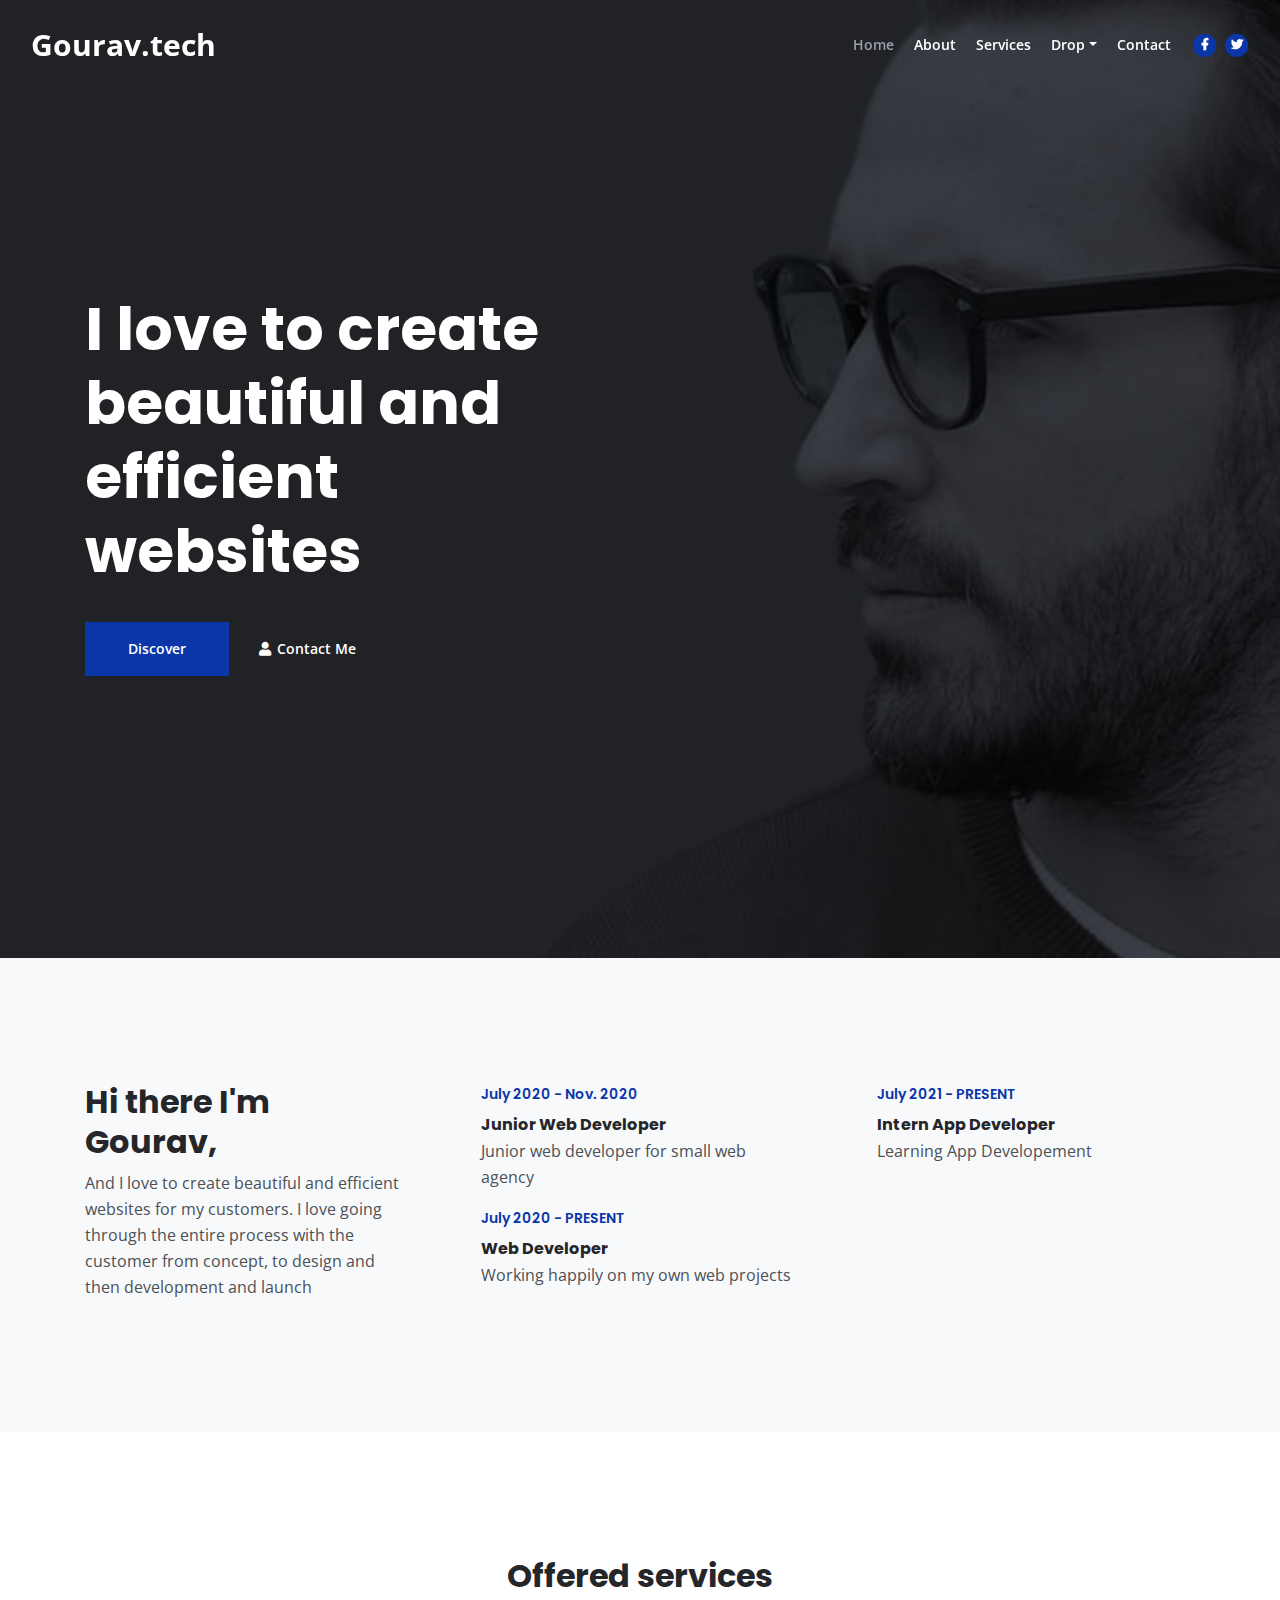
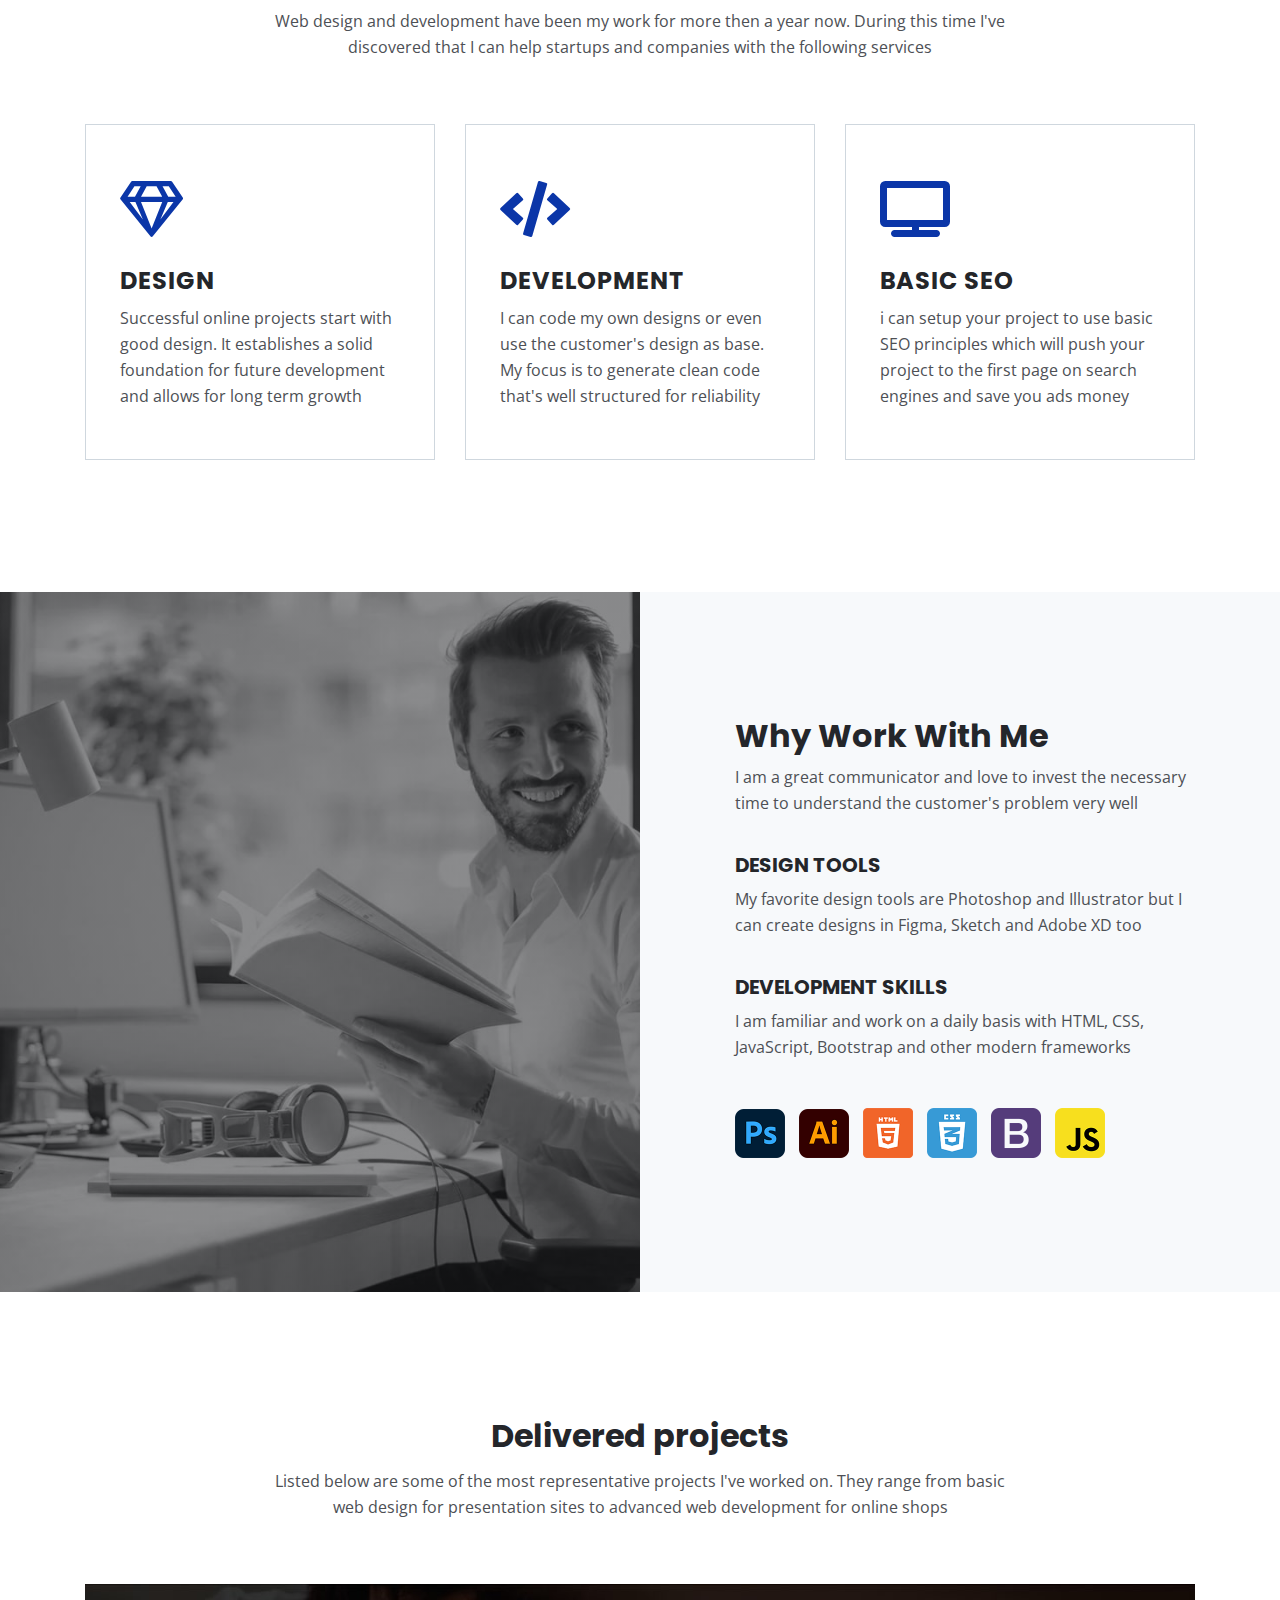
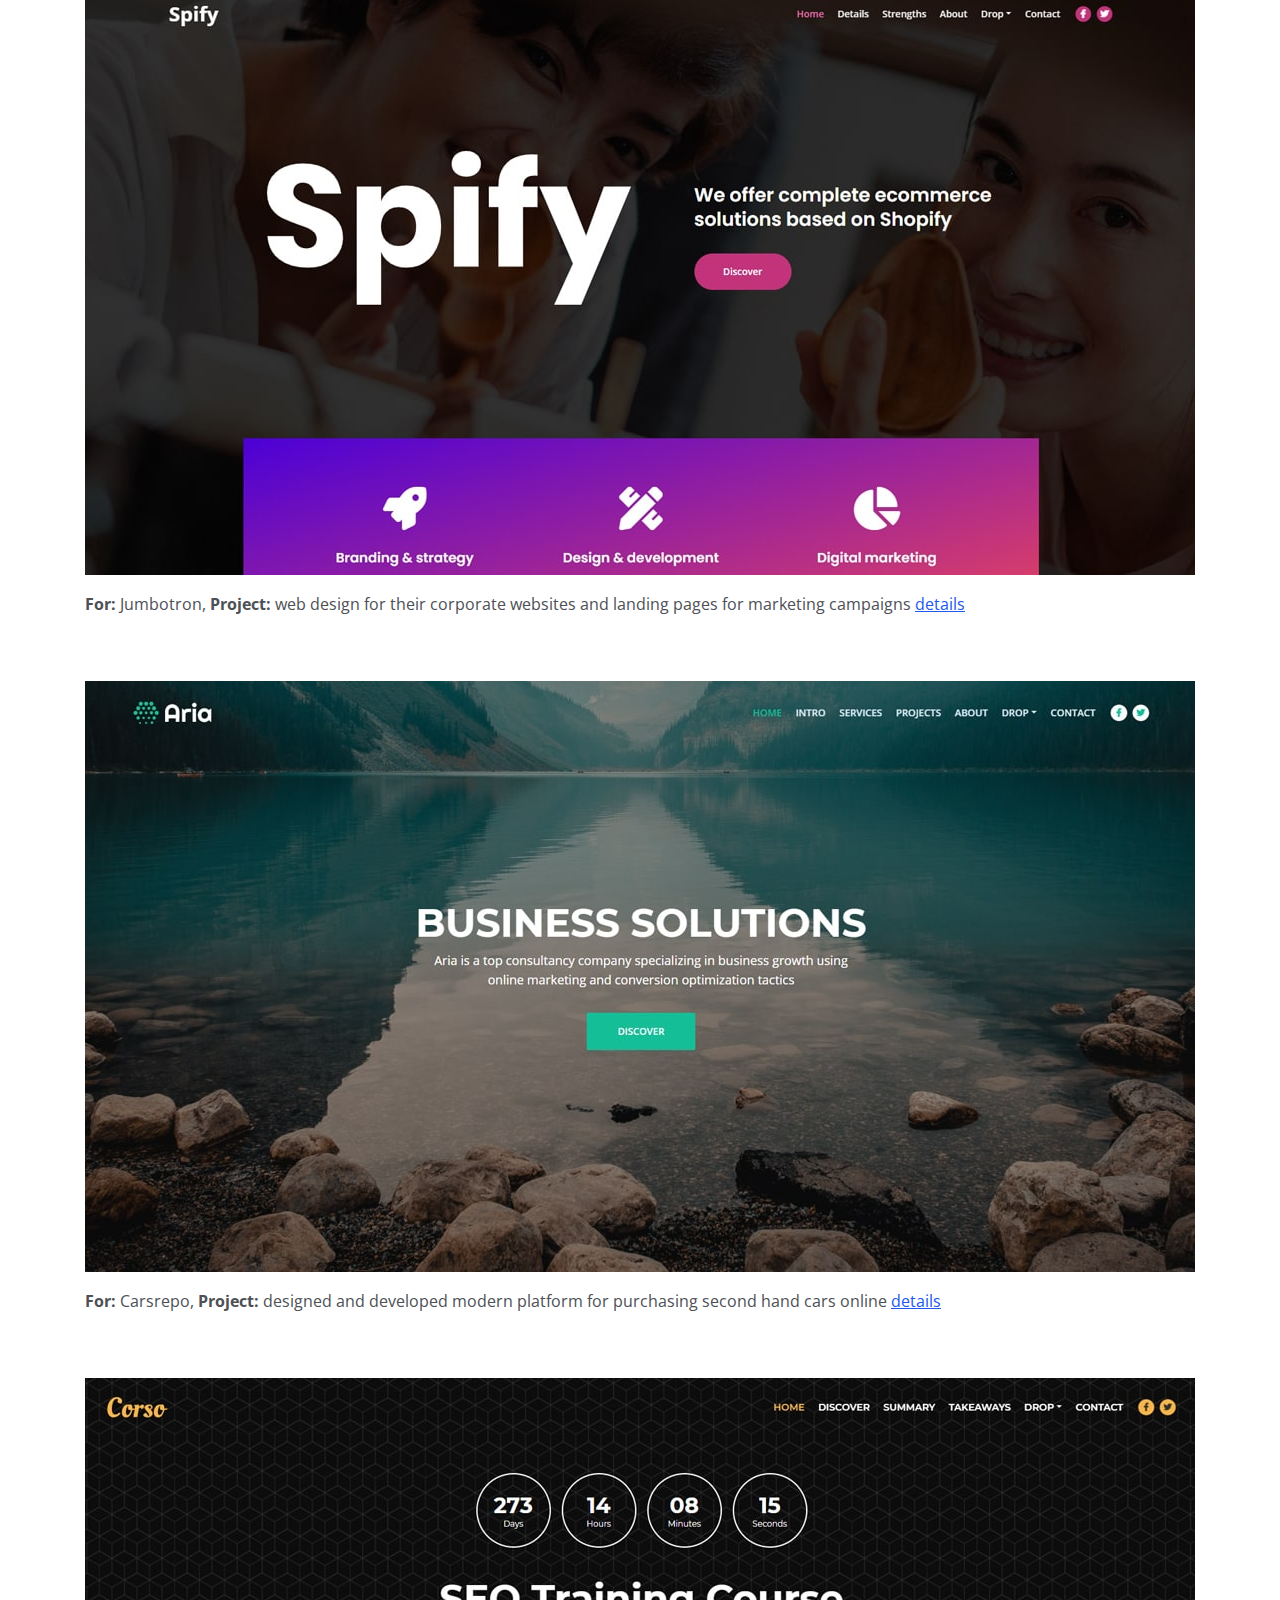
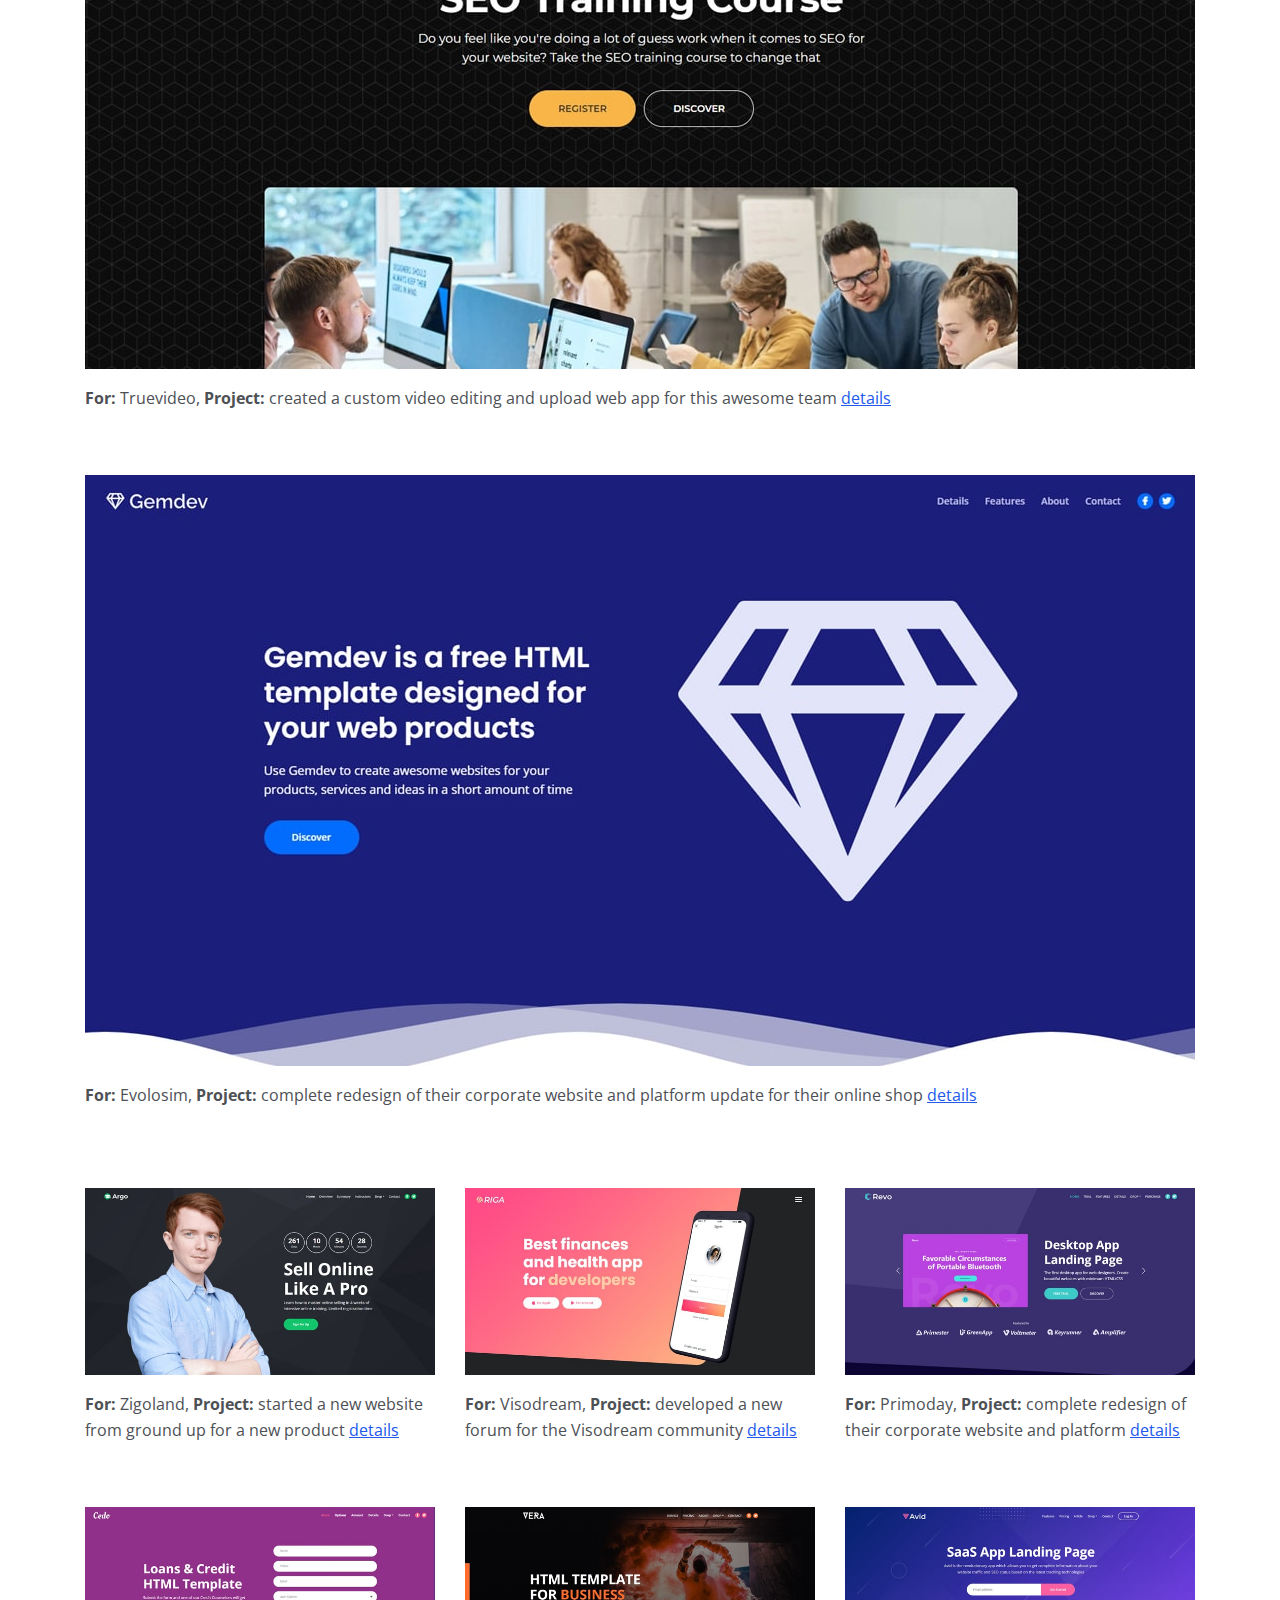
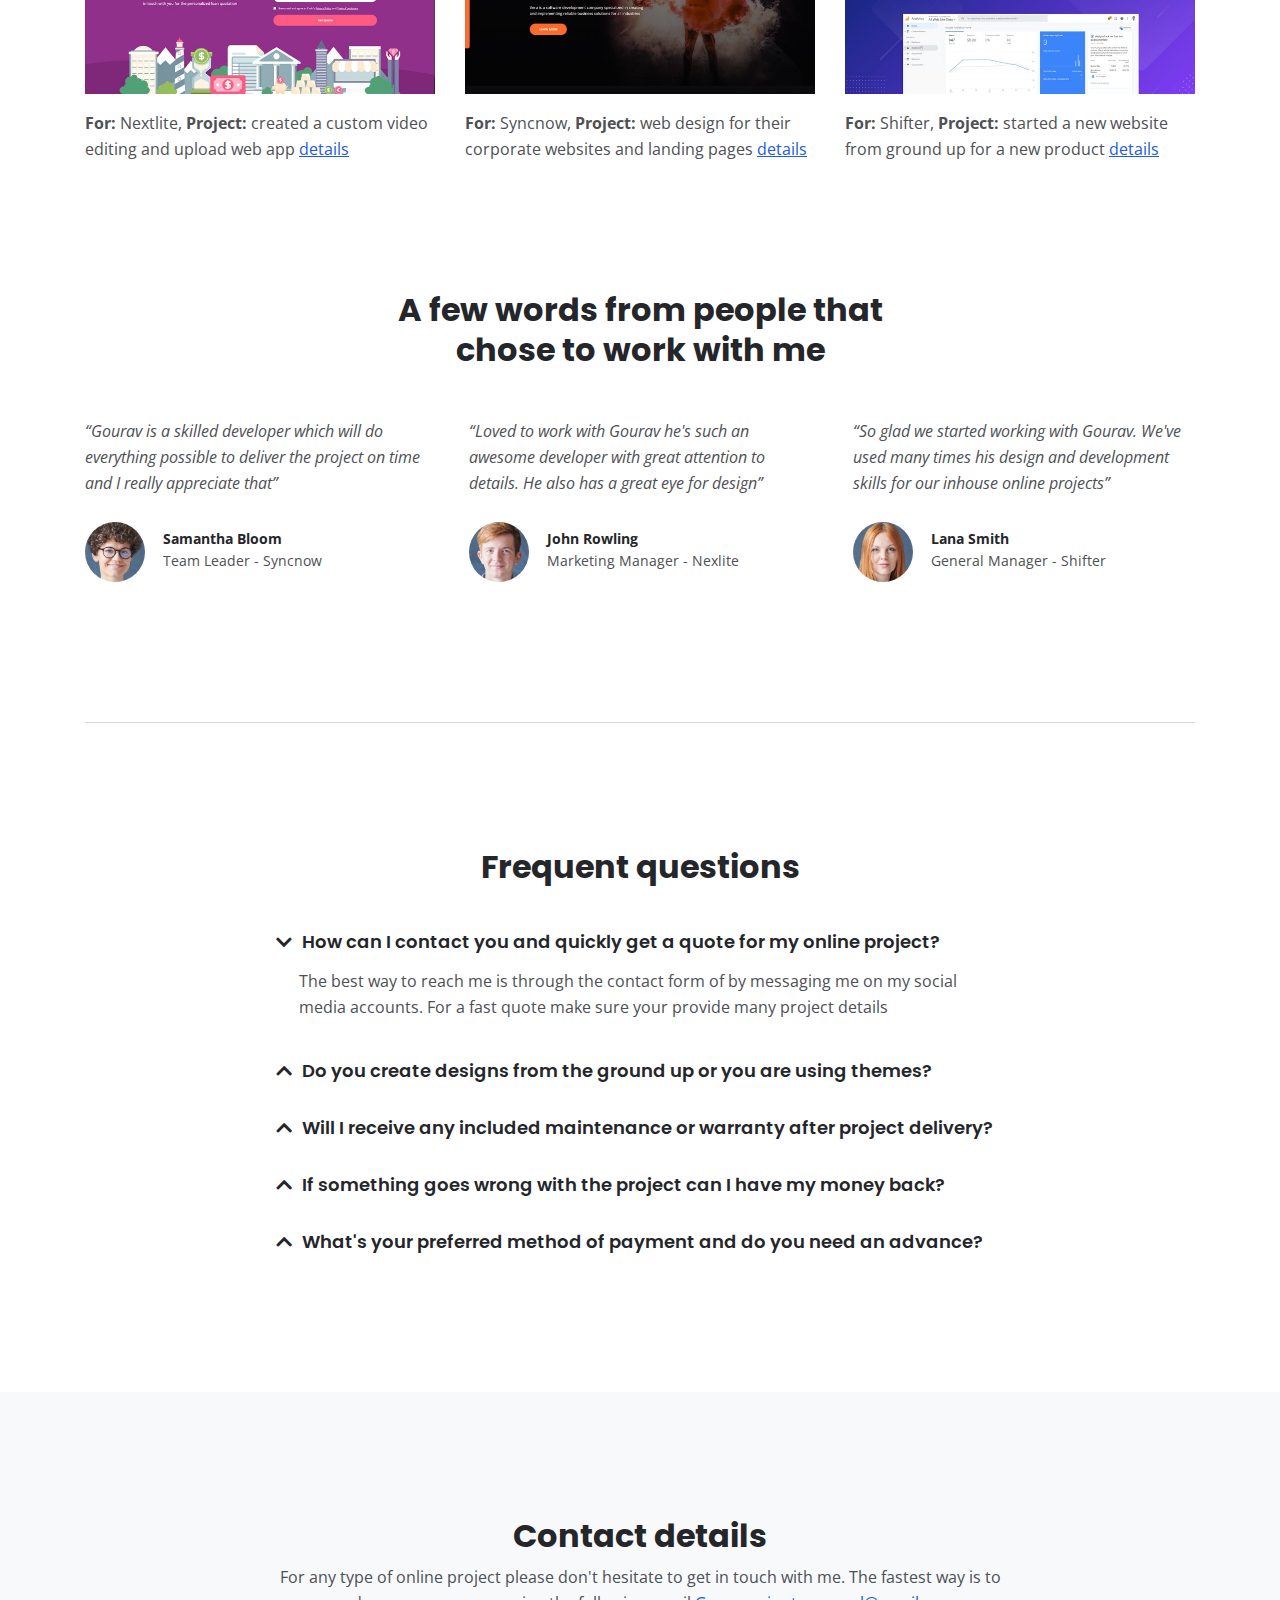
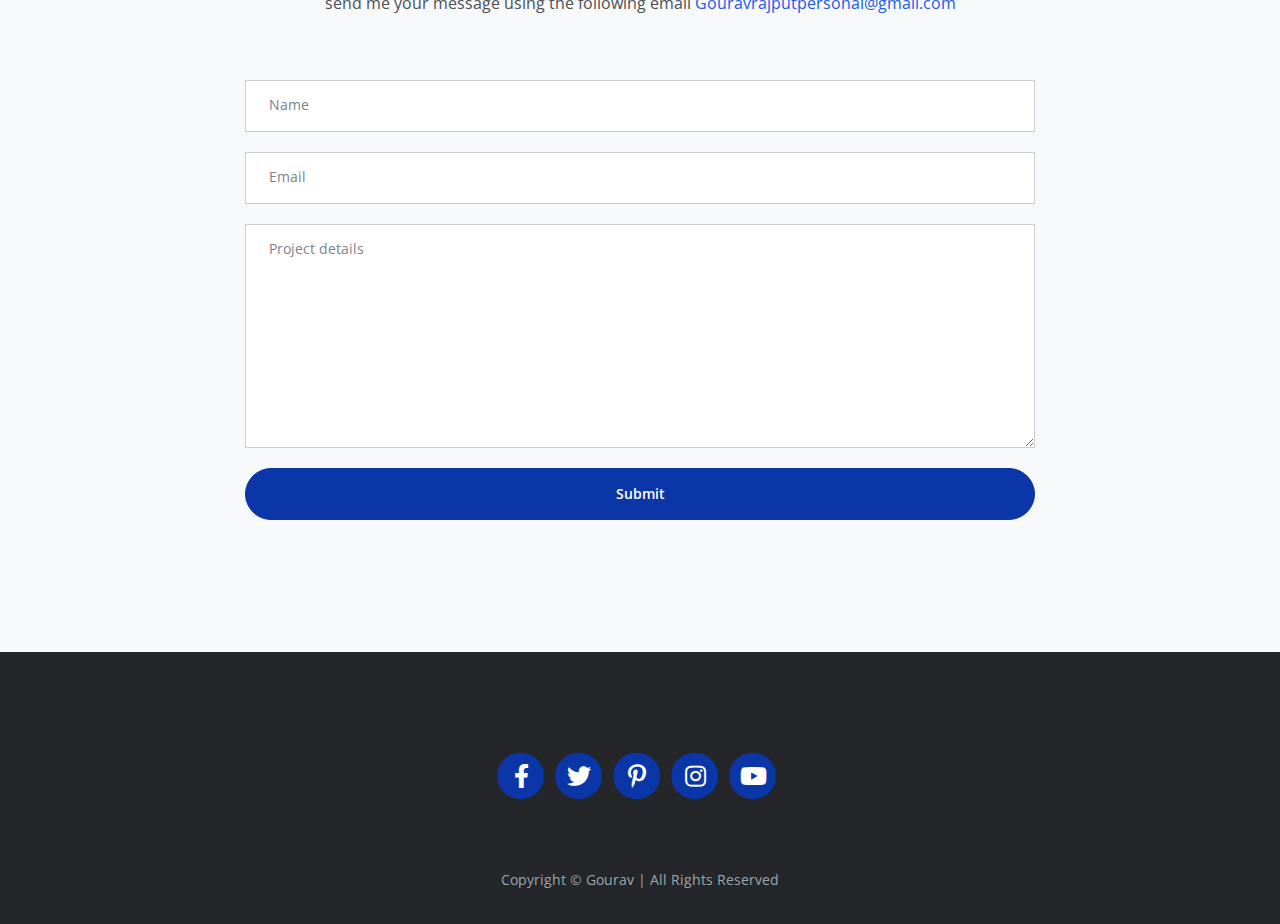
<file: index.html>
<!DOCTYPE html>
<html lang="en">
<head>
    <meta charset="utf-8">
    <meta name="viewport" content="width=device-width, initial-scale=1, shrink-to-fit=no">
	
    <meta name="google-site-verification" content="Cd3zsvPjO8DzrdYK77jwb59q06nhWGvbuqBpz6TFDuE" />
    
    <!-- SEO Meta Tags -->
    <meta name="description" content="Your description">
    <meta name="author" content="Your name">

    <!-- OG Meta Tags to improve the way the post looks when you share the page on Facebook, Twitter, LinkedIn -->
	<meta property="og:site_name" content="" /> <!-- website name -->
	<meta property="og:site" content="" /> <!-- website link -->
	<meta property="og:title" content=""/> <!-- title shown in the actual shared post -->
	<meta property="og:description" content="" /> <!-- description shown in the actual shared post -->
	<meta property="og:image" content="" /> <!-- image link, make sure it's jpg -->
	<meta property="og:url" content="" /> <!-- where do you want your post to link to -->
	<meta name="twitter:card" content="summary_large_image"> <!-- to have large image post format in Twitter -->

    <!-- Webpage Title -->
    <title>Gourav.Tech</title>
    
    <!-- Styles -->
    <link rel="preconnect" href="https://fonts.gstatic.com">
    <link href="https://fonts.googleapis.com/css2?family=Open+Sans:ital,wght@0,400;0,600;0,700;1,400&family=Poppins:wght@600&display=swap" rel="stylesheet">
    <link href="css/bootstrap.css" rel="stylesheet">
    <link href="css/fontawesome-all.css" rel="stylesheet">
	<link href="css/styles.css" rel="stylesheet">
	
	<!-- Favicon  -->
    <!-- <link rel="icon" href="images/favicon.png"> -->
</head>
<body data-spy="scroll" data-target=".fixed-top">
    
    <!-- Navigation -->
    <nav class="navbar navbar-expand-lg fixed-top navbar-dark">
        <div class="container">
            
            <!-- Image Logo -->
            <!-- <a class="navbar-brand logo-image" href="index.html"><img src="images/logo.svg" alt="alternative"></a>   -->

            <!-- Text Logo - Use this if you don't have a graphic logo -->
            <a class="navbar-brand logo-text page-scroll" href="index.html">Gourav.tech</a>

            <button class="navbar-toggler p-0 border-0" type="button" data-toggle="offcanvas">
                <span class="navbar-toggler-icon"></span>
            </button>

            <div class="navbar-collapse offcanvas-collapse" id="navbarsExampleDefault">
                <ul class="navbar-nav ml-auto">
                    <li class="nav-item">
                        <a class="nav-link page-scroll" href="#header">Home <span class="sr-only">(current)</span></a>
                    </li>
                    <li class="nav-item">
                        <a class="nav-link page-scroll" href="#about">About</a>
                    </li>
                    <li class="nav-item">
                        <a class="nav-link page-scroll" href="#services">Services</a>
                    </li>
                    <li class="nav-item dropdown">
                        <a class="nav-link dropdown-toggle" href="#" id="dropdown01" data-toggle="dropdown" aria-haspopup="true" aria-expanded="false">Drop</a>
                        <div class="dropdown-menu" aria-labelledby="dropdown01">
                            <a class="dropdown-item page-scroll" href="project.html">Project Details</a>
                            <div class="dropdown-divider"></div>
                            <a class="dropdown-item page-scroll" href="terms.html">Terms Conditions</a>
                            <div class="dropdown-divider"></div>
                            <a class="dropdown-item page-scroll" href="privacy.html">Privacy Policy</a>
                        </div>
                    </li>
                    <li class="nav-item">
                        <a class="nav-link page-scroll" href="#contact">Contact</a>
                    </li>
                </ul>
                <span class="nav-item social-icons">
                    <span class="fa-stack">
                        <a href="#your-link">
                            <i class="fas fa-circle fa-stack-2x"></i>
                            <i class="fab fa-facebook-f fa-stack-1x"></i>
                        </a>
                    </span>
                    <span class="fa-stack">
                        <a href="#your-link">
                            <i class="fas fa-circle fa-stack-2x"></i>
                            <i class="fab fa-twitter fa-stack-1x"></i>
                        </a>
                    </span>
                </span>
            </div> <!-- end of navbar-collapse -->
        </div> <!-- end of container -->
    </nav> <!-- end of navbar -->
    <!-- end of navigation -->


    <!-- Header -->
    <header id="header" class="header">
        <div class="container">
            <div class="row">
                <div class="col-lg-6">
                    <div class="text-container">
                        <h1 class="h1-large">I love to create beautiful and efficient websites</h1>
                        <a class="btn-solid-lg page-scroll" href="#about">Discover</a>
                        <a class="btn-outline-lg page-scroll" href="#contact"><i class="fas fa-user"></i>Contact Me</a>
                    </div> <!-- end of text-container -->
                </div> <!-- end of col -->
            </div> <!-- end of row -->
        </div> <!-- end of container -->
    </header> <!-- end of header -->
    <!-- end of header -->


    <!-- About-->
    <div id="about" class="basic-1 bg-gray">
        <div class="container">
            <div class="row">
                <div class="col-lg-4">
                    <div class="text-container first">
                        <h2>Hi there I'm Gourav,</h2>
                        <p>And I love to create beautiful and efficient websites for my customers. I love going through the entire process with the customer from concept, to design and then development and launch</p>
                    </div> <!-- end of text-container -->
                </div> <!-- end of col -->
                <div class="col-lg-4">
                    <div class="text-container second">
                        <div class="time">July 2020 - Nov. 2020</div>
                        <h6>Junior Web Developer</h6>
                        <p>Junior web developer for small web agency</p>
                        <div class="time">July 2020 - PRESENT</div>
                        <h6>Web Developer</h6>
                        <p>Working happily on my own web projects</p>
                    </div> <!-- end of text-container -->
                </div> <!-- end of col -->
                <div class="col-lg-4">
                    <div class="text-container third">
                        <!-- <div class="time">2017 - 2018</div>
                        <h6>Senior Web Designer</h6>
                        <p>Inhouse web designer for ecommerce firm</p> -->
                        <div class="time">July 2021 - PRESENT</div>
                        <h6>Intern App Developer</h6>
                        <p>Learning App Developement</p>
                    </div> <!-- end of text-container -->
                </div> <!-- end of col -->
            </div> <!-- end of row -->
        </div> <!-- end of container -->
    </div> <!-- end of basic-1 -->
    <!-- end of about -->


    <!-- Services -->
    <div id="services" class="basic-2">
        <div class="container">
            <div class="row">
                <div class="col-lg-12">
                    <h2 class="h2-heading">Offered services</h2>
                    <p class="p-heading">Web design and development have been my work for more then a year now. During this time I've discovered that I can help startups and companies with the following services</p>
                </div> <!-- end of col -->
            </div> <!-- end of row -->
            <div class="row">
                <div class="col-lg-4">
                    <div class="text-box">
                        <i class="far fa-gem"></i>
                        <h4>DESIGN</h4>
                        <p>Successful online projects start with good design. It establishes a solid foundation for future development and allows for long term growth</p>
                    </div> <!-- end of text-box -->
                </div> <!-- end of col -->
                <div class="col-lg-4">
                    <div class="text-box">
                        <i class="fas fa-code"></i>
                        <h4>DEVELOPMENT</h4>
                        <p>I can code my own designs or even use the customer's design as base. My focus is to generate clean code that's well structured for reliability</p>
                    </div> <!-- end of text-box -->
                </div> <!-- end of col -->
                <div class="col-lg-4">
                    <div class="text-box">
                        <i class="fas fa-tv"></i>
                        <h4>BASIC SEO</h4>
                        <p>i can setup your project to use basic SEO principles which will push your project to the first page on search engines and save you ads money</p>
                    </div> <!-- end of text-box -->
                </div> <!-- end of col -->
            </div> <!-- end of row -->
        </div> <!-- end of container -->
    </div> <!-- end of basic-2 -->
    <!-- end of services -->


    <!-- Details -->
	<div class="split">
		<div class="area-1">
		</div><!-- end of area-1 on same line and no space between comments to eliminate margin white space --><div class="area-2 bg-gray">
            <div class="container">    
                <div class="row">
                    <div class="col-lg-12">     
                        
                        <!-- Text Container -->
                        <div class="text-container">
                            <h2>Why Work With Me</h2>
                            <p>I am a great communicator and love to invest the necessary time to understand the customer's problem very well</p>
                            <h5>DESIGN TOOLS</h5>
                            <p>My favorite design tools are Photoshop and Illustrator but I can create designs in Figma, Sketch and Adobe XD too</p>
                            <h5>DEVELOPMENT SKILLS</h5>
                            <p>I am familiar and work on a daily basis with HTML, CSS, JavaScript, Bootstrap and other modern frameworks</p>
                            
                            <div class="icons-container">
                                <img src="images/details-icon-photoshop.png" alt="alternative">
                                <img src="images/details-icon-illustrator.png" alt="alternative">
                                <img src="images/details-icon-html.png" alt="alternative">
                                <img src="images/details-icon-css.png" alt="alternative">
                                <img src="images/details-icon-bootstrap.png" alt="alternative">
                                <img src="images/details-icon-javascript.png" alt="alternative">
                            </div> <!-- end of icons-container -->
                        </div> <!-- end of text-container -->
                        <!-- end of text container -->

                    </div> <!-- end of col -->
                </div> <!-- end of row -->
            </div> <!-- end of container -->
		</div> <!-- end of area-2 -->
    </div> <!-- end of split -->
    <!-- end of details -->


    <!-- Projects -->
    <div id="projects" class="basic-3">
        <div class="container">
            <div class="row">
                <div class="col-lg-12">
                    <h2 class="h2-heading">Delivered projects</h2>
                    <p class="p-heading">Listed below are some of the most representative projects I've worked on. They range from basic web design for presentation sites to advanced web development for online shops</p>
                </div> <!-- end of col -->
            </div> <!-- end of row -->
            <div class="row">
                <div class="col-lg-12">
                    <div class="text-container">
                        <div class="image-container">
                            <a href="project.html">
                                <img class="img-fluid" src="images/project-1.jpg" alt="alternative">
                            </a>
                        </div> <!-- end of image-container -->
                        <p><strong>For:</strong> Jumbotron, <strong>Project:</strong> web design for their corporate websites and landing pages for marketing campaigns <a class="blue" href="project.html">details</a></p>
                    </div> <!-- end of text-container -->
                    <div class="text-container">
                        <div class="image-container">
                            <a href="project.html">
                                <img class="img-fluid" src="images/project-2.jpg" alt="alternative">
                            </a>
                        </div> <!-- end of image-container -->
                        <p><strong>For:</strong> Carsrepo, <strong>Project:</strong> designed and developed modern platform for purchasing second hand cars online <a class="blue" href="project.html">details</a></p>
                    </div> <!-- end of text-container -->
                    <div class="text-container">
                        <div class="image-container">
                            <a href="project.html">
                                <img class="img-fluid" src="images/project-3.jpg" alt="alternative">
                            </a>
                        </div> <!-- end of image-container -->
                        <p><strong>For:</strong> Truevideo, <strong>Project:</strong> created a custom video editing and upload web app for this awesome team <a class="blue" href="project.html">details</a></p>
                    </div> <!-- end of text-container -->
                    <div class="text-container">
                        <div class="image-container">
                            <a href="project.html">
                                <img class="img-fluid" src="images/project-4.jpg" alt="alternative">
                            </a>
                        </div> <!-- end of image-container -->
                        <p><strong>For:</strong> Evolosim, <strong>Project:</strong> complete redesign of their corporate website and platform update for their online shop <a class="blue" href="project.html">details</a></p>
                    </div> <!-- end of text-container -->
                </div> <!-- end of col -->
            </div> <!-- end of row -->
        </div> <!-- end of container -->
    </div> <!-- end of basic-3 -->
    <!-- end of projects -->


    <!-- Works -->
    <div class="basic-4">
        <div class="container">
            <div class="row">
                <div class="col-lg-4">
                    <div class="text-container">
                        <div class="image-container">
                            <a href="project.html">
                                <img class="img-fluid" src="images/work-1.jpg" alt="alternative">
                            </a>
                        </div> <!-- end of image-container -->
                        <p><strong>For:</strong> Zigoland, <strong>Project:</strong> started a new website from ground up for a new product <a class="blue" href="project.html">details</a></p>
                    </div> <!-- end of text-container -->
                </div> <!-- end of col -->
                <div class="col-lg-4">
                    <div class="text-container">
                        <div class="image-container">
                            <a href="project.html">
                                <img class="img-fluid" src="images/work-2.jpg" alt="alternative">
                            </a>
                        </div> <!-- end of image-container -->
                        <p><strong>For:</strong> Visodream, <strong>Project:</strong> developed a new forum for the Visodream community <a class="blue" href="project.html">details</a></p>
                    </div> <!-- end of text-container -->
                </div> <!-- end of col -->
                <div class="col-lg-4">
                    <div class="text-container">
                        <div class="image-container">
                            <a href="project.html">
                                <img class="img-fluid" src="images/work-3.jpg" alt="alternative">
                            </a>
                        </div> <!-- end of image-container -->
                        <p><strong>For:</strong> Primoday, <strong>Project:</strong> complete redesign of their corporate website and platform <a class="blue" href="project.html">details</a></p>
                    </div> <!-- end of text-container -->
                </div> <!-- end of col -->
            </div> <!-- end of row -->
            <div class="row">
                <div class="col-lg-4">
                    <div class="text-container">
                        <div class="image-container">
                            <a href="project.html">
                                <img class="img-fluid" src="images/work-4.jpg" alt="alternative">
                            </a>
                        </div> <!-- end of image-container -->
                        <p><strong>For:</strong> Nextlite, <strong>Project:</strong> created a custom video editing and upload web app <a class="blue" href="project.html">details</a></p>
                    </div> <!-- end of text-container -->
                </div> <!-- end of col -->
                <div class="col-lg-4">
                    <div class="text-container">
                        <div class="image-container">
                            <a href="project.html">
                                <img class="img-fluid" src="images/work-5.jpg" alt="alternative">
                            </a>
                        </div> <!-- end of image-container -->
                        <p><strong>For:</strong> Syncnow, <strong>Project:</strong> web design for their corporate websites and landing pages <a class="blue" href="project.html">details</a></p>
                    </div> <!-- end of text-container -->
                </div> <!-- end of col -->
                <div class="col-lg-4">
                    <div class="text-container">
                        <div class="image-container">
                            <a href="project.html">
                                <img class="img-fluid" src="images/work-6.jpg" alt="alternative">
                            </a>
                        </div> <!-- end of image-container -->
                        <p><strong>For:</strong> Shifter, <strong>Project:</strong> started a new website from ground up for a new product <a class="blue" href="project.html">details</a></p>
                    </div> <!-- end of text-container -->
                </div> <!-- end of col -->
            </div> <!-- end of row -->
        </div> <!-- end of container -->
    </div> <!-- end of basic-4 -->
    <!-- end of works -->


    <!-- Testimonials -->
    <div class="cards-1">
        <div class="container">
            <div class="row">
                <div class="col-lg-12">
                    <h2 class="h2-heading">A few words from people that chose to work with me</h2>
                </div> <!-- end of col -->
            </div> <!-- end of row -->
            <div class="row">
                <div class="col-lg-12">
                    
                    <!-- Card -->
                    <div class="card">
                        <div class="card-body">
                            <p class="testimonial-text">“Gourav is a skilled developer which will do everything possible to deliver the project on time and I really appreciate that”</p>
                            <div class="details">
                                <img src="images/testimonial-1.jpg" alt="alternative">
                                <div class="text">
                                    <div class="testimonial-author">Samantha Bloom</div>
                                    <div class="occupation">Team Leader - Syncnow</div>
                                </div> <!-- end of text -->
                            </div> <!-- end of testimonial-details -->
                        </div>
                    </div>
                    <!-- end of card -->

                    <!-- Card -->
                    <div class="card">
                        <div class="card-body">
                            <p class="testimonial-text">“Loved to work with Gourav he's such an awesome developer with great attention to details. He also has a great eye for design”</p>
                            <div class="details">
                                <img src="images/testimonial-2.jpg" alt="alternative">
                                <div class="text">
                                    <div class="testimonial-author">John Rowling</div>
                                    <div class="occupation">Marketing Manager - Nexlite</div>
                                </div> <!-- end of text -->
                            </div> <!-- end of testimonial-details -->
                        </div>
                    </div>
                    <!-- end of card -->

                    <!-- Card -->
                    <div class="card">
                        <div class="card-body">
                            <p class="testimonial-text">“So glad we started working with Gourav. We've used many times his design and development skills for our inhouse online projects”</p>
                            <div class="details">
                                <img src="images/testimonial-3.jpg" alt="alternative">
                                <div class="text">
                                    <div class="testimonial-author">Lana Smith</div>
                                    <div class="occupation">General Manager - Shifter</div>
                                </div> <!-- end of text -->
                            </div> <!-- end of testimonial-details -->
                        </div>
                    </div>
                    <!-- end of card -->

                </div> <!-- end of col -->
            </div> <!-- end of row -->
        </div> <!-- end of container -->
    </div> <!-- end of cards-1 -->
    <!-- end of testimonials -->


    <!-- Section Divider -->
    <div class="container">
        <div class="row">
            <div class="col-lg-12">
                <hr class="section-divider">
            </div> <!-- end of col -->
        </div> <!-- end of row -->
    </div> <!-- end of container -->
    <!-- end of section divider -->


    <!-- Questions -->
    <div class="accordion-1">
        <div class="container">
            <div class="row">
                <div class="col-lg-12">
                    <h2 class="h2-heading">Frequent questions</h2>
                </div> <!-- end of col -->
            </div> <!-- end of row -->
            <div class="row">
                <div class="col-lg-12">

                    <div class="accordion" id="accordionExample">
                        <div class="card">
                            <div class="card-header" id="headingOne">
                                <button class="btn btn-link btn-block text-left" type="button" data-toggle="collapse" data-target="#collapseOne" aria-expanded="true" aria-controls="collapseOne">
                                    How can I contact you and quickly get a quote for my online project?
                                </button>
                            </div>
                            <div id="collapseOne" class="collapse show" aria-labelledby="headingOne" data-parent="#accordionExample">
                                <div class="card-body">
                                    The best way to reach me is through the contact form of by messaging me on my social media accounts. For a fast quote make sure your provide many project details
                                </div>
                            </div>
                        </div>
                        <div class="card">
                            <div class="card-header" id="headingTwo">
                                <button class="btn btn-link btn-block text-left collapsed" type="button" data-toggle="collapse" data-target="#collapseTwo" aria-expanded="false" aria-controls="collapseTwo">
                                    Do you create designs from the ground up or you are using themes?
                                </button>
                            </div>
                            <div id="collapseTwo" class="collapse" aria-labelledby="headingTwo" data-parent="#accordionExample">
                                <div class="card-body">
                                    The best way to reach me is through the contact form of by messaging me on my social media accounts. For a fast quote make sure your provide many project details
                                </div>
                            </div>
                        </div>
                        <div class="card">
                            <div class="card-header" id="headingThree">
                                <button class="btn btn-link btn-block text-left collapsed" type="button" data-toggle="collapse" data-target="#collapseThree" aria-expanded="false" aria-controls="collapseThree">
                                    Will I receive any included maintenance or warranty after project delivery?
                                </button>
                            </div>
                            <div id="collapseThree" class="collapse" aria-labelledby="headingThree" data-parent="#accordionExample">
                                <div class="card-body">
                                    The best way to reach me is through the contact form of by messaging me on my social media accounts. For a fast quote make sure your provide many project details
                                </div>
                            </div>
                        </div>
                        <div class="card">
                            <div class="card-header" id="headingFour">
                                <button class="btn btn-link btn-block text-left collapsed" type="button" data-toggle="collapse" data-target="#collapseFour" aria-expanded="false" aria-controls="collapseFour">
                                    If something goes wrong with the project can I have my money back?
                                </button>
                            </div>
                            <div id="collapseFour" class="collapse" aria-labelledby="headingFour" data-parent="#accordionExample">
                                <div class="card-body">
                                    The best way to reach me is through the contact form of by messaging me on my social media accounts. For a fast quote make sure your provide many project details
                                </div>
                            </div>
                        </div>
                        <div class="card">
                            <div class="card-header" id="headingFive">
                                <button class="btn btn-link btn-block text-left collapsed" type="button" data-toggle="collapse" data-target="#collapseFive" aria-expanded="false" aria-controls="collapseFive">
                                    What's your preferred method of payment and do you need an advance?
                                </button>
                            </div>
                            <div id="collapseFive" class="collapse" aria-labelledby="headingFive" data-parent="#accordionExample">
                                <div class="card-body">
                                    The best way to reach me is through the contact form of by messaging me on my social media accounts. For a fast quote make sure your provide many project details
                                </div>
                            </div>
                        </div>
                    </div> <!-- end of accordion -->

                </div> <!-- end of col -->
            </div> <!-- end of row -->
        </div> <!-- end of container -->
    </div> <!-- end of accordion-1 -->
    <!-- end of questions -->


    <!-- Contact -->
    <div id="contact" class="form-1 bg-gray">
        <div class="container">
            <div class="row">
                <div class="col-lg-12">
                    <h2>Contact details</h2>
                    <p class="p-heading">For any type of online project please don't hesitate to get in touch with me. The fastest way is to send me your message using the following email <a class="blue no-line" href="#your-link">Gouravrajputpersonal@gmail.com</a></p>
                </div> <!-- end of col -->
            </div> <!-- end of row -->
            <div class="row">
                <div class="col-lg-12">
                    
                    <!-- Contact Form -->
                    <form id="contactForm">
                        <div class="form-group">
                            <input type="text" class="form-control-input" id="cname" required>
                            <label class="label-control" for="cname">Name</label>
                        </div>
                        <div class="form-group">
                            <input type="email" class="form-control-input" id="cemail" required>
                            <label class="label-control" for="cemail">Email</label>
                        </div>
                        <div class="form-group">
                            <textarea class="form-control-textarea" id="cmessage" required></textarea>
                            <label class="label-control" for="cmessage">Project details</label>
                        </div>
                        <div class="form-group">
                            <button type="submit" class="form-control-submit-button">Submit</button>
                        </div>
                    </form>
                    <!-- end of contact form -->

                </div> <!-- end of col -->
            </div> <!-- end of row -->
        </div> <!-- end of container -->
    </div> <!-- end of form-1 -->  
    <!-- end of contact -->


    <!-- Footer -->
    <div class="footer bg-gray">
        <div class="container">
            <div class="row">
                <div class="col-lg-12">
                    <div class="social-container">
                        <span class="fa-stack">
                            <a href="#your-link">
                                <i class="fas fa-circle fa-stack-2x"></i>
                                <i class="fab fa-facebook-f fa-stack-1x"></i>
                            </a>
                        </span>
                        <span class="fa-stack">
                            <a href="#your-link">
                                <i class="fas fa-circle fa-stack-2x"></i>
                                <i class="fab fa-twitter fa-stack-1x"></i>
                            </a>
                        </span>
                        <span class="fa-stack">
                            <a href="#your-link">
                                <i class="fas fa-circle fa-stack-2x"></i>
                                <i class="fab fa-pinterest-p fa-stack-1x"></i>
                            </a>
                        </span>
                        <span class="fa-stack">
                            <a href="#your-link">
                                <i class="fas fa-circle fa-stack-2x"></i>
                                <i class="fab fa-instagram fa-stack-1x"></i>
                            </a>
                        </span>
                        <span class="fa-stack">
                            <a href="#your-link">
                                <i class="fas fa-circle fa-stack-2x"></i>
                                <i class="fab fa-youtube fa-stack-1x"></i>
                            </a>
                        </span>
                    </div> <!-- end of social-container -->
                </div> <!-- end of col -->
            </div> <!-- end of row -->
        </div> <!-- end of container -->
    </div> <!-- end of footer -->  
    <!-- end of footer -->


    <!-- Copyright -->
    <div class="copyright bg-gray">
        <div class="container">
            <div class="row">
                <div class="col-lg-12">
                    <p class="p-small">Copyright © <a class="no-line" href="#">Gourav | All Rights Reserved</a></p>
                </div> <!-- end of col -->
            </div> <!-- enf of row -->
        </div> <!-- end of container -->

        <!-- <div class="container">
            <div class="row">
                <div class="col-lg-12">
                    <p class="p-small">Distributed By <a class="no-line" href="https://themewagon.com/">Themewagon</a></p>
                </div> end of col -->
            <!-- </div> end of row -->
        <!-- </div> end of container -->
        
    </div> <!-- end of copyright --> 
    <!-- end of copyright -->
    
    	
    <!-- Scripts -->
    <script src="js/jquery.min.js"></script> <!-- jQuery for Bootstrap's JavaScript plugins -->
    <script src="js/bootstrap.min.js"></script> <!-- Bootstrap framework -->
    <script src="js/jquery.easing.min.js"></script> <!-- jQuery Easing for smooth scrolling between anchors -->
    <script src="js/scripts.js"></script> <!-- Custom scripts -->
</body>
</html>
</file>
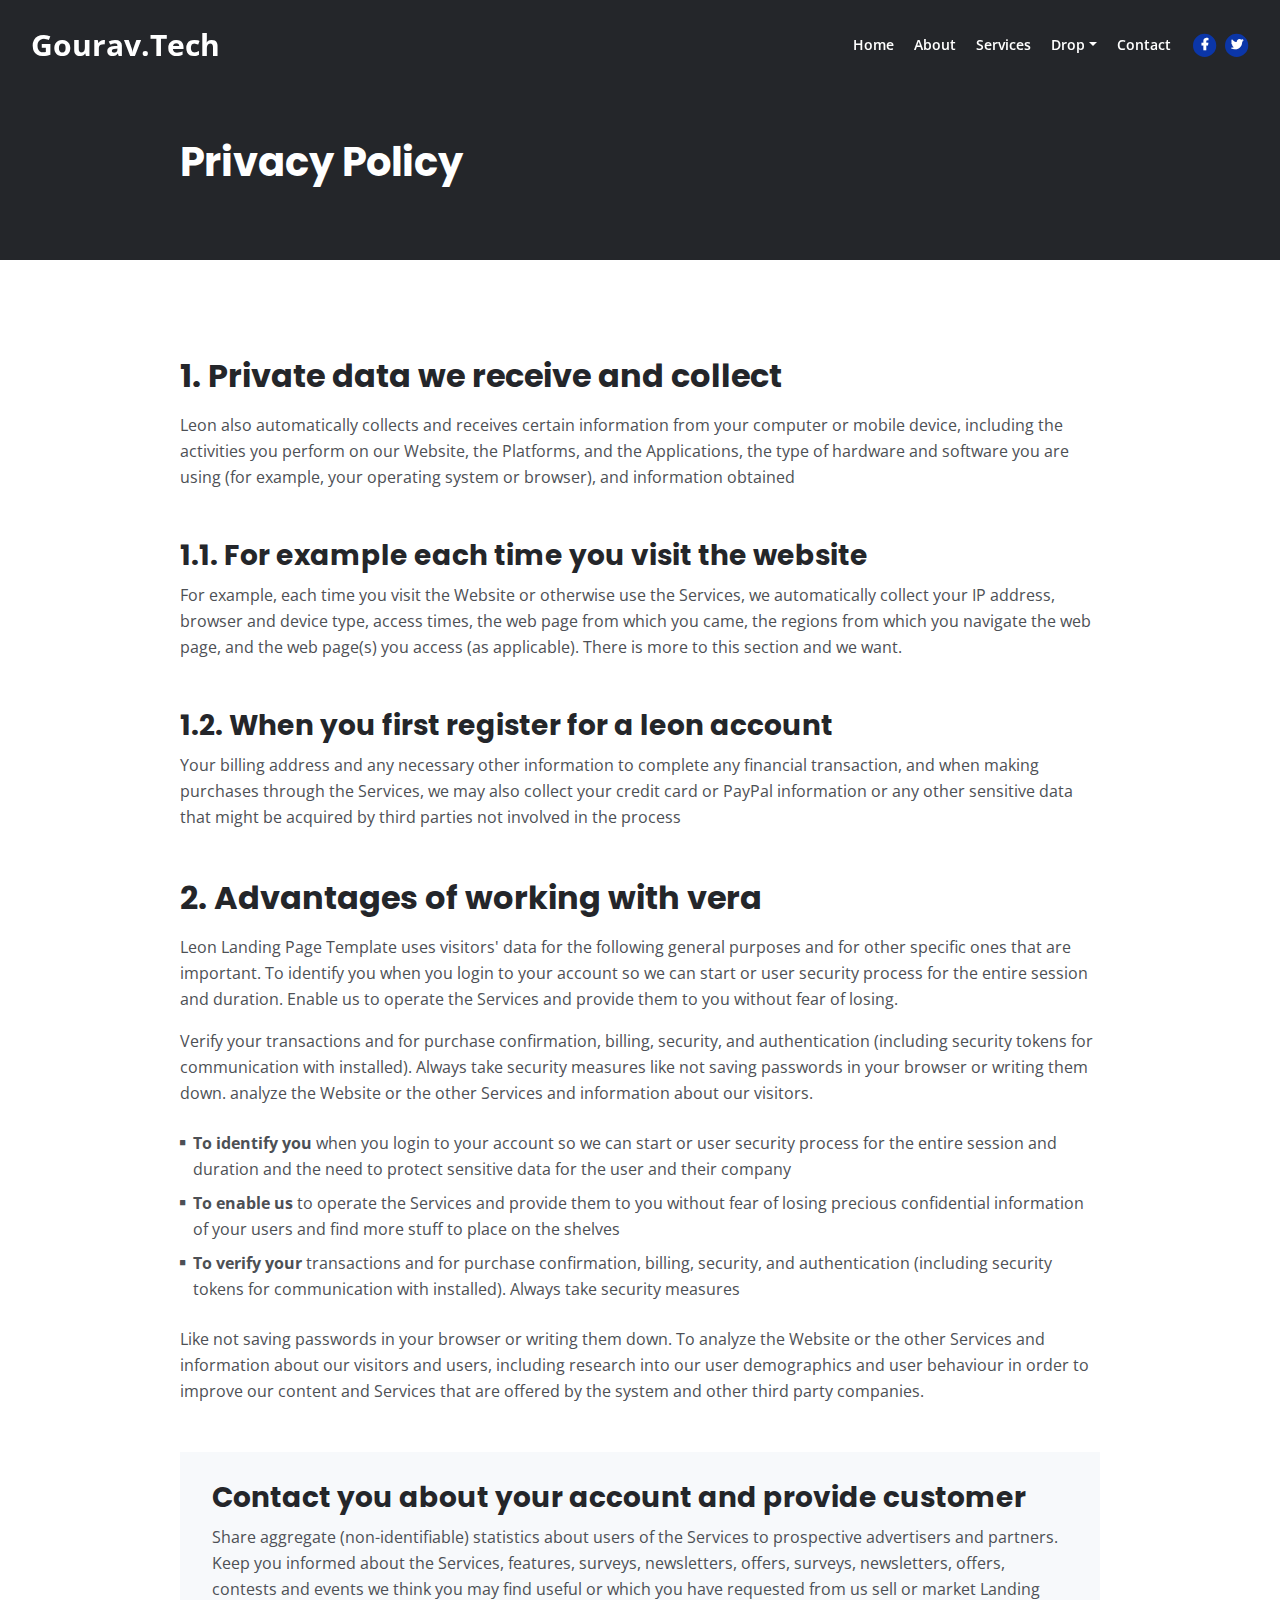
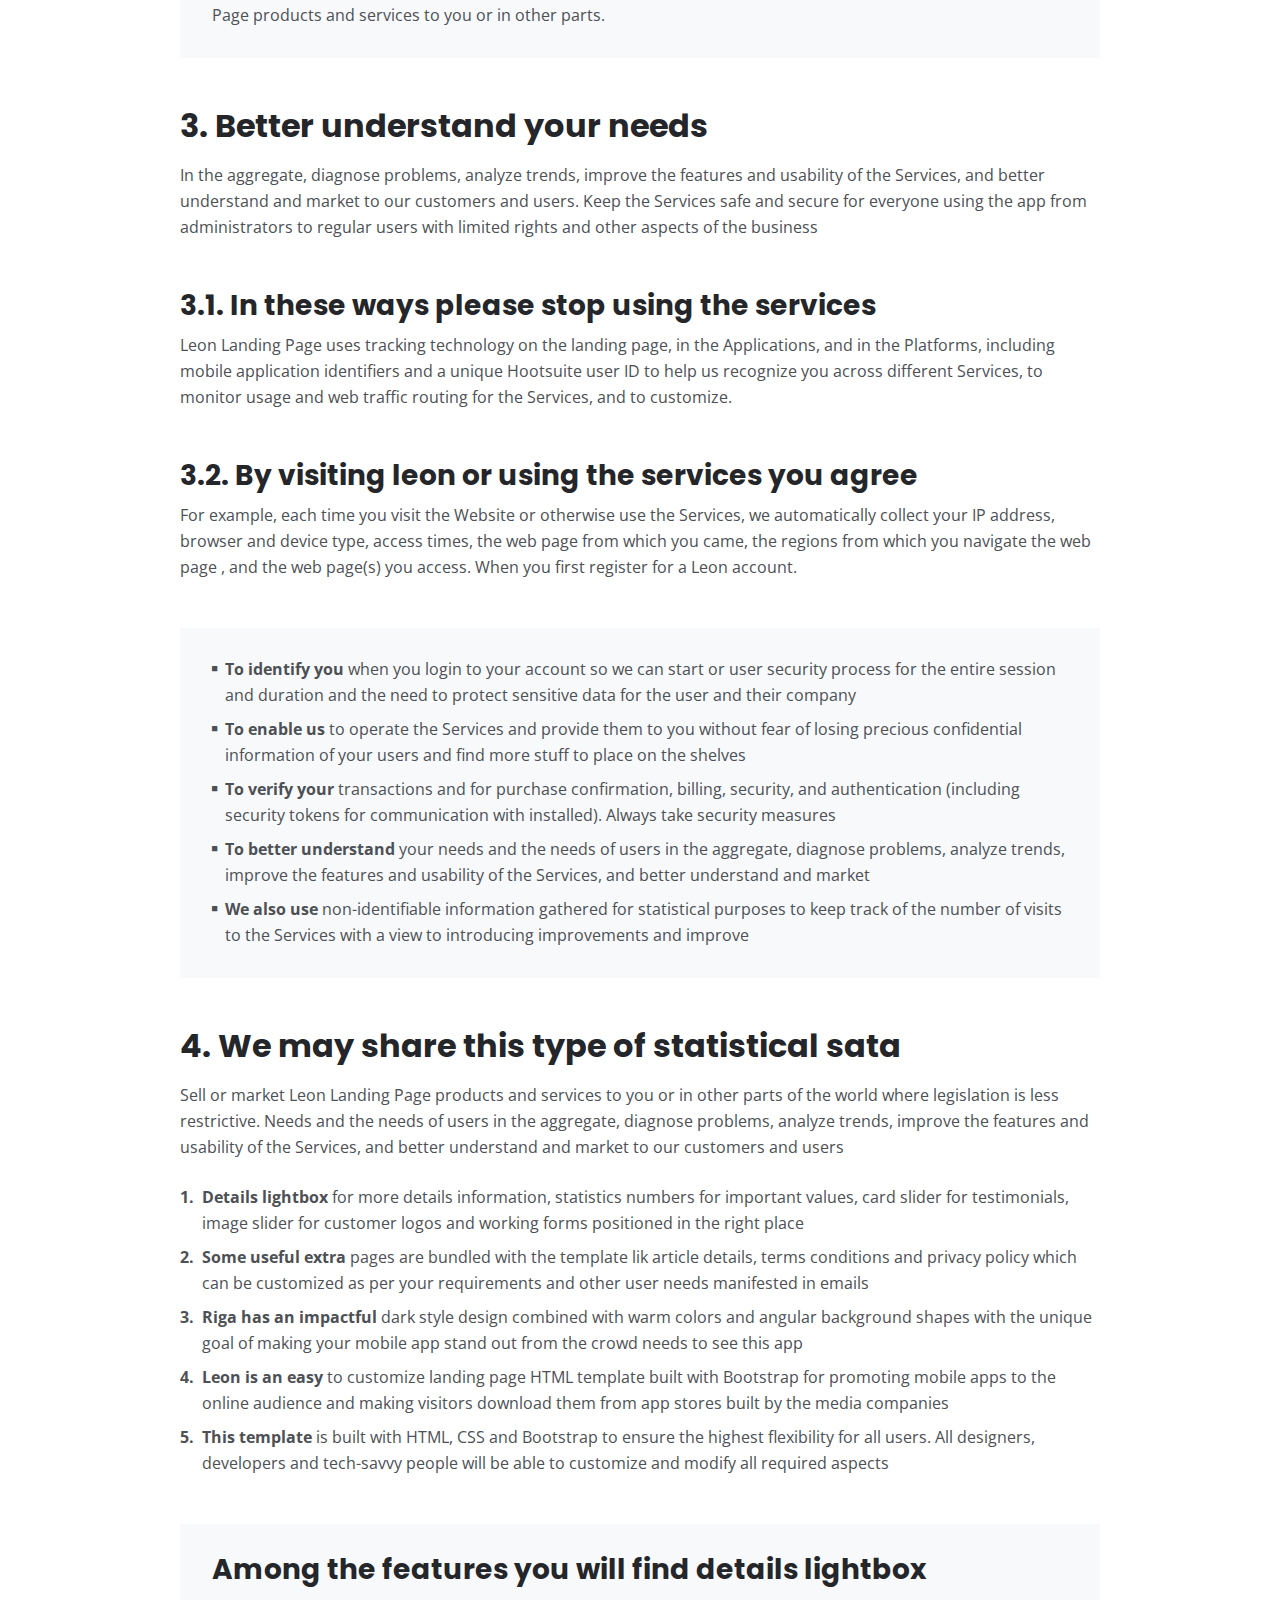
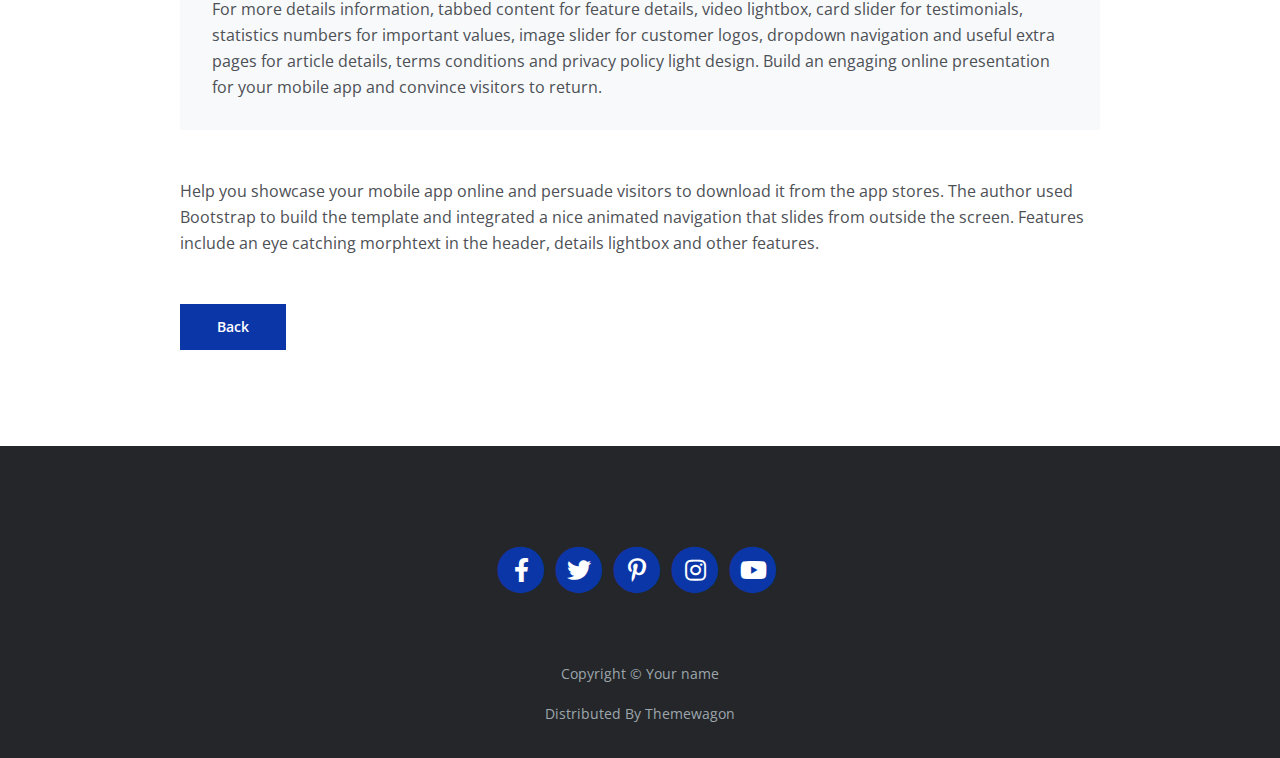
<file: privacy.html>
<!DOCTYPE html>
<html lang="en">
<head>
    <meta charset="utf-8">
    <meta name="viewport" content="width=device-width, initial-scale=1, shrink-to-fit=no">
    
    <!-- SEO Meta Tags -->
    <meta name="description" content="Your description">
    <meta name="author" content="Your name">

    <!-- OG Meta Tags to improve the way the post looks when you share the page on Facebook, Twitter, LinkedIn -->
	<meta property="og:site_name" content="" /> <!-- website name -->
	<meta property="og:site" content="" /> <!-- website link -->
	<meta property="og:title" content=""/> <!-- title shown in the actual shared post -->
	<meta property="og:description" content="" /> <!-- description shown in the actual shared post -->
	<meta property="og:image" content="" /> <!-- image link, make sure it's jpg -->
	<meta property="og:url" content="" /> <!-- where do you want your post to link to -->
	<meta name="twitter:card" content="summary_large_image"> <!-- to have large image post format in Twitter -->

    <!-- Webpage Title -->
    <title>Privacy Policy - Gourav</title>
    
    <!-- Styles -->
    <link rel="preconnect" href="https://fonts.gstatic.com">
    <link href="https://fonts.googleapis.com/css2?family=Open+Sans:ital,wght@0,400;0,600;0,700;1,400&family=Poppins:wght@600&display=swap" rel="stylesheet">
    <link href="css/bootstrap.css" rel="stylesheet">
    <link href="css/fontawesome-all.css" rel="stylesheet">
	<link href="css/styles.css" rel="stylesheet">
	
	<!-- Favicon  -->
    <!-- <link rel="icon" href="images/favicon.png"> -->
</head>
<body data-spy="scroll" data-target=".fixed-top">
    
    <!-- Navigation -->
    <nav class="navbar navbar-expand-lg fixed-top navbar-dark">
        <div class="container">
            
            <!-- Image Logo -->
            <!-- <a class="navbar-brand logo-image" href="index.html"><img src="images/logo.svg" alt="alternative"></a>   -->

            <!-- Text Logo - Use this if you don't have a graphic logo -->
            <a class="navbar-brand logo-text page-scroll" href="index.html">Gourav.Tech</a>

            <button class="navbar-toggler p-0 border-0" type="button" data-toggle="offcanvas">
                <span class="navbar-toggler-icon"></span>
            </button>

            <div class="navbar-collapse offcanvas-collapse" id="navbarsExampleDefault">
                <ul class="navbar-nav ml-auto">
                    <li class="nav-item">
                        <a class="nav-link page-scroll" href="index.html#header">Home <span class="sr-only">(current)</span></a>
                    </li>
                    <li class="nav-item">
                        <a class="nav-link page-scroll" href="index.html#about">About</a>
                    </li>
                    <li class="nav-item">
                        <a class="nav-link page-scroll" href="index.html#services">Services</a>
                    </li>
                    <li class="nav-item dropdown">
                        <a class="nav-link dropdown-toggle" href="#" id="dropdown01" data-toggle="dropdown" aria-haspopup="true" aria-expanded="false">Drop</a>
                        <div class="dropdown-menu" aria-labelledby="dropdown01">
                            <a class="dropdown-item page-scroll" href="project.html">Project Details</a>
                            <div class="dropdown-divider"></div>
                            <a class="dropdown-item page-scroll" href="terms.html">Terms Conditions</a>
                            <div class="dropdown-divider"></div>
                            <a class="dropdown-item page-scroll" href="privacy.html">Privacy Policy</a>
                        </div>
                    </li>
                    <li class="nav-item">
                        <a class="nav-link page-scroll" href="index.html#contact">Contact</a>
                    </li>
                </ul>
                <span class="nav-item social-icons">
                    <span class="fa-stack">
                        <a href="#your-link">
                            <i class="fas fa-circle fa-stack-2x"></i>
                            <i class="fab fa-facebook-f fa-stack-1x"></i>
                        </a>
                    </span>
                    <span class="fa-stack">
                        <a href="#your-link">
                            <i class="fas fa-circle fa-stack-2x"></i>
                            <i class="fab fa-twitter fa-stack-1x"></i>
                        </a>
                    </span>
                </span>
            </div> <!-- end of navbar-collapse -->
        </div> <!-- end of container -->
    </nav> <!-- end of navbar -->
    <!-- end of navigation -->


    <!-- Header -->
    <header class="ex-header">
        <div class="container">
            <div class="row">
                <div class="col-xl-10 offset-xl-1">
                    <h1>Privacy Policy</h1>
                </div> <!-- end of col -->
            </div> <!-- end of row -->
        </div> <!-- end of container -->
    </header> <!-- end of ex-header -->
    <!-- end of header -->


    <!-- Basic -->
    <div class="ex-basic-1 pt-5 pb-5">
        <div class="container">
            <div class="row">
                <div class="col-xl-10 offset-xl-1">
                    <h2 class="mt-5 mb-3">1. Private data we receive and collect</h2>
                    <p class="mb-5">Leon also automatically collects and receives certain information from your computer or mobile device, including the activities you perform on our Website, the Platforms, and the Applications, the type of hardware and software you are using (for example, your operating system or browser), and information obtained</p>
                    <h3>1.1. For example each time you visit the website</h3>
                    <p class="mb-5">For example, each time you visit the Website or otherwise use the Services, we automatically collect your IP address, browser and device type, access times, the web page from which you came, the regions from which you navigate the web page, and the web page(s) you access (as applicable). There is more to this section and we want.</p>
                    <h3>1.2. When you first register for a leon account</h3>
                    <p class="mb-5">Your billing address and any necessary other information to complete any financial transaction, and when making purchases through the Services, we may also collect your credit card or PayPal information or any other sensitive data that might be acquired by third parties not involved in the process</p>
                    
                    <h2 class="mb-3">2. Advantages of working with vera</h2>
                    <p>Leon Landing Page Template uses visitors' data for the following general purposes and for other specific ones that are important. To identify you when you login to your account so we can start or user security process for the entire session and duration. Enable us to operate the Services and provide them to you without fear of losing.</p>
                    <p class="mb-4">Verify your transactions and for purchase confirmation, billing, security, and authentication (including security tokens for communication with installed). Always take security measures like not saving passwords in your browser or writing them down. analyze the Website or the other Services and information about our visitors.</p>
                    <ul class="list-unstyled li-space-lg mb-4">
                        <li class="media">
                            <i class="fas fa-square"></i>
                            <div class="media-body"><strong>To identify you</strong> when you login to your account so we can start or user security process for the entire session and duration and the need to protect sensitive data for the user and their company</div>
                        </li>
                        <li class="media">
                            <i class="fas fa-square"></i>
                            <div class="media-body"><strong>To enable us</strong> to operate the Services and provide them to you without fear of losing precious confidential information of your users and find more stuff to place on the shelves</div>
                        </li>
                        <li class="media">
                            <i class="fas fa-square"></i>
                            <div class="media-body"><strong>To verify your</strong> transactions and for purchase confirmation, billing, security, and authentication (including security tokens for communication with installed). Always take security measures</div>
                        </li>
                    </ul>
                    <p class="mb-5">Like not saving passwords in your browser or writing them down. To analyze the Website or the other Services and information about our visitors and users, including research into our user demographics and user behaviour in order to improve our content and Services that are offered by the system and other third party companies.</p>
                    <div class="text-box mb-5">
                        <h3>Contact you about your account and provide customer</h3>
                        <p>Share aggregate (non-identifiable) statistics about users of the Services to prospective advertisers and partners. Keep you informed about the Services, features, surveys, newsletters, offers, surveys, newsletters, offers, contests and events we think you may find useful or which you have requested from us sell or market Landing Page products and services to you or in other parts.</p>
                    </div> <!-- end of text-box -->
                    
                    <h2 class="mb-3">3. Better understand your needs</h2>
                    <p class="mb-5"> In the aggregate, diagnose problems, analyze trends, improve the features and usability of the Services, and better understand and market to our customers and users. Keep the Services safe and secure for everyone using the app from administrators to regular users with limited rights and other aspects of the business</p>
                    <h3>3.1. In these ways please stop using the services</h3>
                    <p class="mb-5">Leon Landing Page uses tracking technology on the landing page, in the Applications, and in the Platforms, including mobile application identifiers and a unique Hootsuite user ID to help us recognize you across different Services, to monitor usage and web traffic routing for the Services, and to customize.</p>
                    <h3>3.2. By visiting leon or using the services you agree</h3>
                    <p class="mb-5">For example, each time you visit the Website or otherwise use the Services, we automatically collect your IP address, browser and device type, access times, the web page from which you came, the regions from which you navigate the web page , and the web page(s) you access. When you first register for a Leon account.</p>
                    <div class="text-box mb-5">
                        <ul class="list-unstyled li-space-lg">
                            <li class="media">
                                <i class="fas fa-square"></i>
                                <div class="media-body"><strong>To identify you</strong> when you login to your account so we can start or user security process for the entire session and duration and the need to protect sensitive data for the user and their company</div>
                            </li>
                            <li class="media">
                                <i class="fas fa-square"></i>
                                <div class="media-body"><strong>To enable us</strong> to operate the Services and provide them to you without fear of losing precious confidential information of your users and find more stuff to place on the shelves</div>
                            </li>
                            <li class="media">
                                <i class="fas fa-square"></i>
                                <div class="media-body"><strong>To verify your</strong> transactions and for purchase confirmation, billing, security, and authentication (including security tokens for communication with installed). Always take security measures</div>
                            </li>
                            <li class="media">
                                <i class="fas fa-square"></i>
                                <div class="media-body"><strong>To better understand</strong> your needs and the needs of users in the aggregate, diagnose problems, analyze trends, improve the features and usability of the Services, and better understand and market</div>
                            </li>
                            <li class="media">
                                <i class="fas fa-square"></i>
                                <div class="media-body"><strong>We also use</strong> non-identifiable information gathered for statistical purposes to keep track of the number of visits to the Services with a view to introducing improvements and improve</div>
                            </li>
                        </ul>
                    </div> <!-- end of text-box -->
                    
                    <h2 class="mb-3">4. We may share this type of statistical sata</h2>
                    <p class="mb-4">Sell or market Leon Landing Page products and services to you or in other parts of the world where legislation is less restrictive. Needs and the needs of users in the aggregate, diagnose problems, analyze trends, improve the features and usability of the Services, and better understand and market to our customers and users</p>
                    <ul class="list-unstyled li-space-lg mb-5">
                        <li class="media">
                            <strong>1.</strong>
                            <div class="media-body"><strong>Details lightbox</strong> for more details information, statistics numbers for important values, card slider for testimonials, image slider for customer logos and working forms positioned in the right place</div>
                        </li>
                        <li class="media">
                            <strong>2.</strong>
                            <div class="media-body"><strong>Some useful extra</strong> pages are bundled with the template lik article details, terms conditions and privacy policy which can be customized as per your requirements and other user needs manifested in emails</div>
                        </li>
                        <li class="media">
                            <strong>3.</strong>
                            <div class="media-body"><strong>Riga has an impactful</strong> dark style design combined with warm colors and angular background shapes with the unique goal of making your mobile app stand out from the crowd needs to see this app</div>
                        </li>
                        <li class="media">
                            <strong>4.</strong>
                            <div class="media-body"><strong>Leon is an easy</strong> to customize landing page HTML template built with Bootstrap for promoting mobile apps to the online audience and making visitors download them from app stores built by the media companies</div>
                        </li>
                        <li class="media">
                            <strong>5.</strong>
                            <div class="media-body"><strong>This template</strong> is built with HTML, CSS and Bootstrap to ensure the highest flexibility for all users. All designers, developers and tech-savvy people will be able to customize and modify all required aspects</div>
                        </li>
                    </ul>
                    
                    <div class="text-box mb-5">
                        <h3>Among the features you will find details lightbox</h3>
                        <p>For more details information, tabbed content for feature details, video lightbox, card slider for testimonials, statistics numbers for important values, image slider for customer logos, dropdown navigation and useful extra pages for article details, terms conditions and privacy policy light design. Build an engaging online presentation for your mobile app and convince visitors to return.</p>
                    </div> <!-- end of text-box -->
                    <p class="mb-5">Help you showcase your mobile app online and persuade visitors to download it from the app stores. The author used Bootstrap to build the template and integrated a nice animated navigation that slides from outside the screen. Features include an eye catching morphtext in the header, details lightbox and other features.</p>
                    
                    <a class="btn-solid-reg mb-5" href="index.html">Back</a>
                </div> <!-- end of col -->
            </div> <!-- end of row -->
        </div> <!-- end of container -->
    </div> <!-- end of ex-basic-1 -->
    <!-- end of basic -->


    <!-- Footer -->
    <div class="footer bg-gray">
        <div class="container">
            <div class="row">
                <div class="col-lg-12">
                    <div class="social-container">
                        <span class="fa-stack">
                            <a href="#your-link">
                                <i class="fas fa-circle fa-stack-2x"></i>
                                <i class="fab fa-facebook-f fa-stack-1x"></i>
                            </a>
                        </span>
                        <span class="fa-stack">
                            <a href="#your-link">
                                <i class="fas fa-circle fa-stack-2x"></i>
                                <i class="fab fa-twitter fa-stack-1x"></i>
                            </a>
                        </span>
                        <span class="fa-stack">
                            <a href="#your-link">
                                <i class="fas fa-circle fa-stack-2x"></i>
                                <i class="fab fa-pinterest-p fa-stack-1x"></i>
                            </a>
                        </span>
                        <span class="fa-stack">
                            <a href="#your-link">
                                <i class="fas fa-circle fa-stack-2x"></i>
                                <i class="fab fa-instagram fa-stack-1x"></i>
                            </a>
                        </span>
                        <span class="fa-stack">
                            <a href="#your-link">
                                <i class="fas fa-circle fa-stack-2x"></i>
                                <i class="fab fa-youtube fa-stack-1x"></i>
                            </a>
                        </span>
                    </div> <!-- end of social-container -->
                </div> <!-- end of col -->
            </div> <!-- end of row -->
        </div> <!-- end of container -->
    </div> <!-- end of footer -->  
    <!-- end of footer -->


    <!-- Copyright -->
    <div class="copyright bg-gray">
        <div class="container">
            <div class="row">
                <div class="col-lg-12">
                    <p class="p-small">Copyright © <a class="no-line" href="#your-link">Your name</a></p>
                </div> <!-- end of col -->
            </div> <!-- enf of row -->
        </div> <!-- end of container -->

        <div class="container">
            <div class="row">
                <div class="col-lg-12">
                    <p class="p-small">Distributed By <a class="no-line" href="https://themewagon.com/">Themewagon</a></p>
                </div> <!-- end of col -->
            </div> <!-- enf of row -->
        </div> <!-- end of container -->
    </div> <!-- end of copyright --> 
    <!-- end of copyright -->
    
    	
    <!-- Scripts -->
    <script src="js/jquery.min.js"></script> <!-- jQuery for Bootstrap's JavaScript plugins -->
    <script src="js/bootstrap.min.js"></script> <!-- Bootstrap framework -->
    <script src="js/jquery.easing.min.js"></script> <!-- jQuery Easing for smooth scrolling between anchors -->
    <script src="js/scripts.js"></script> <!-- Custom scripts -->
</body>
</html>
</file>
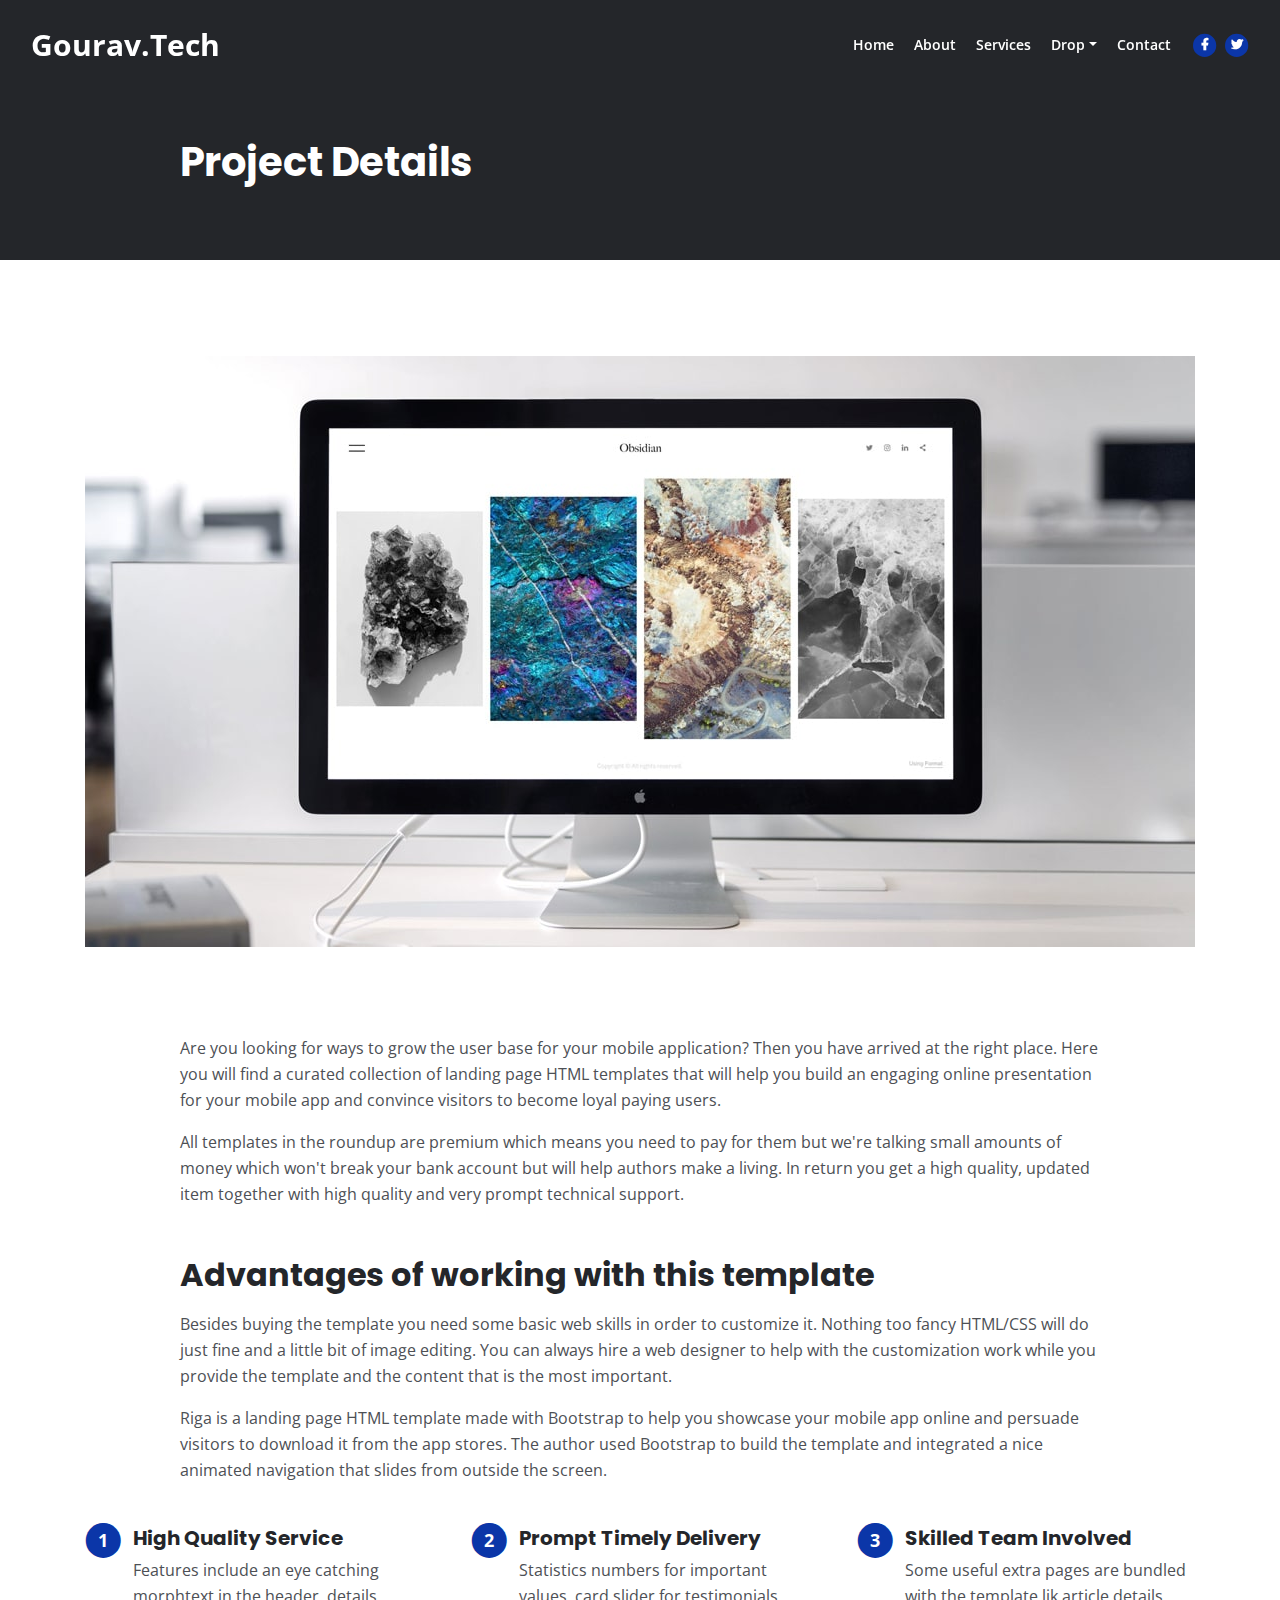
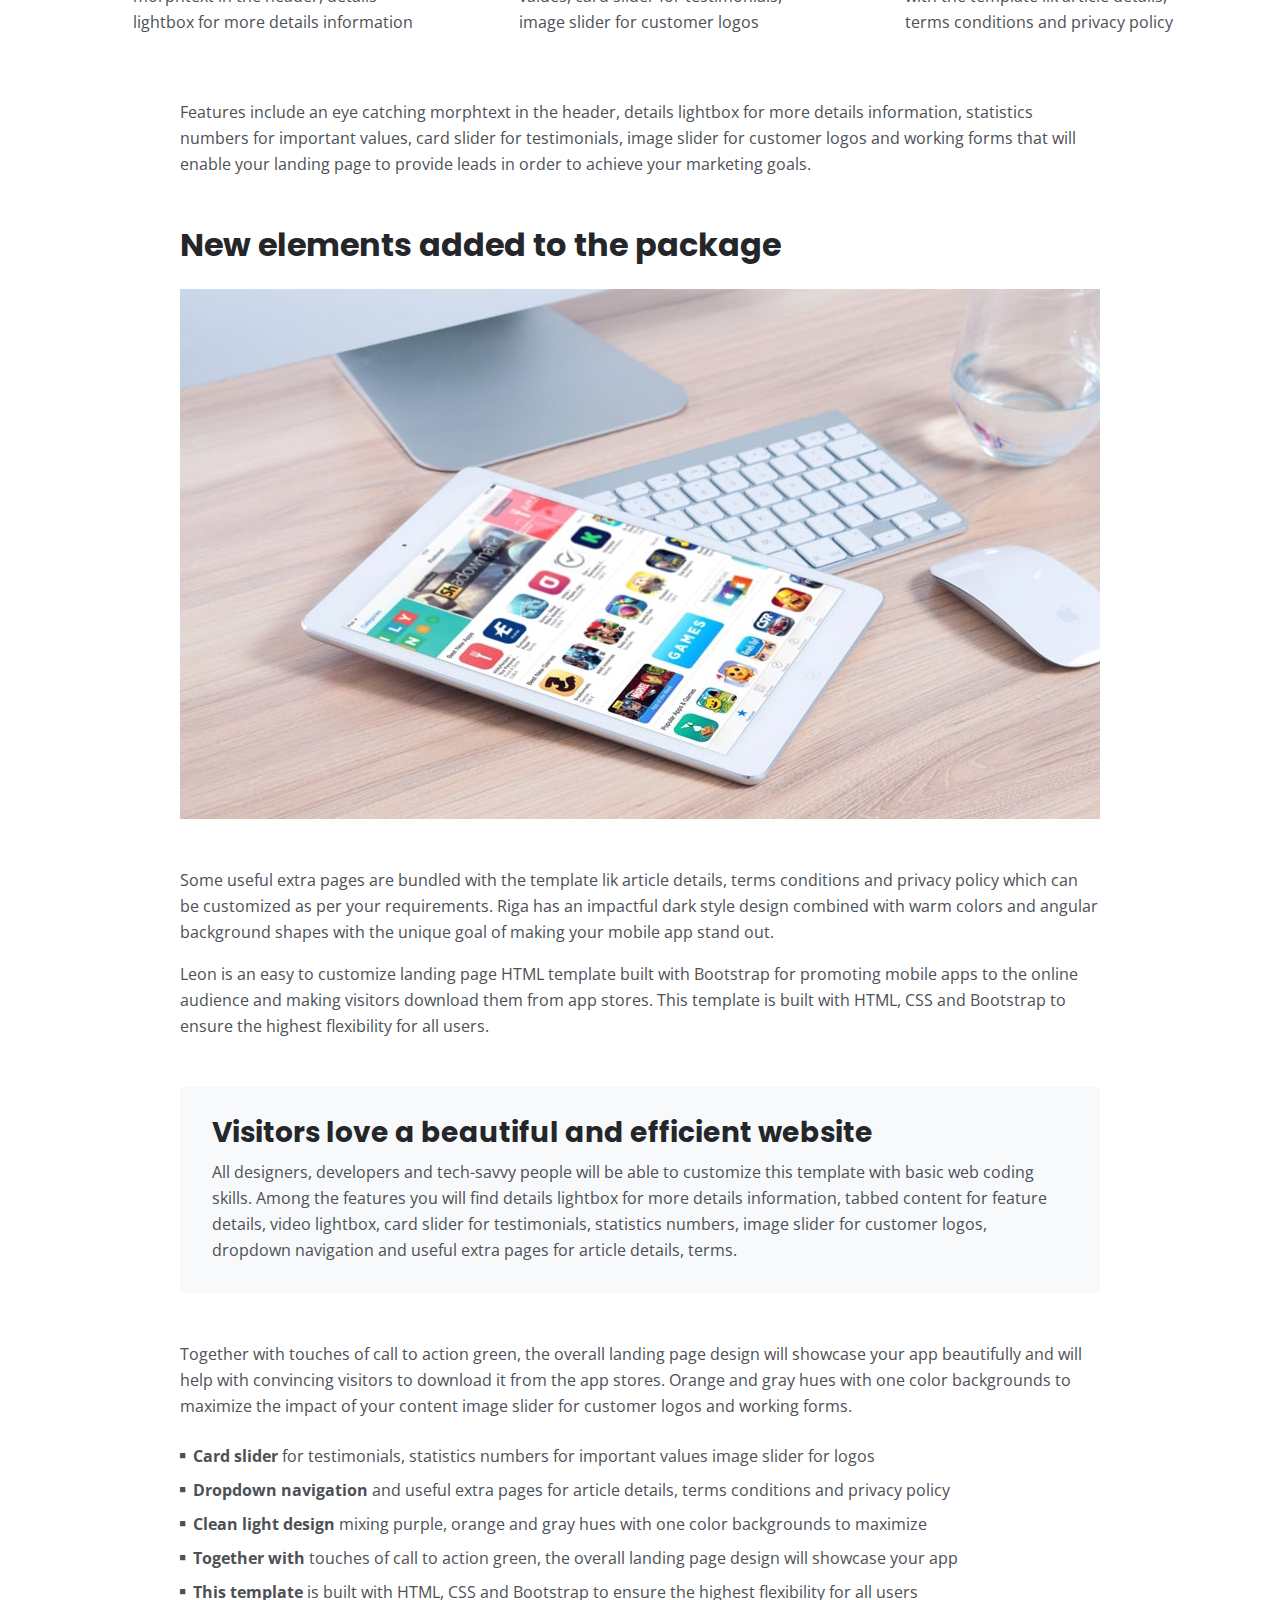
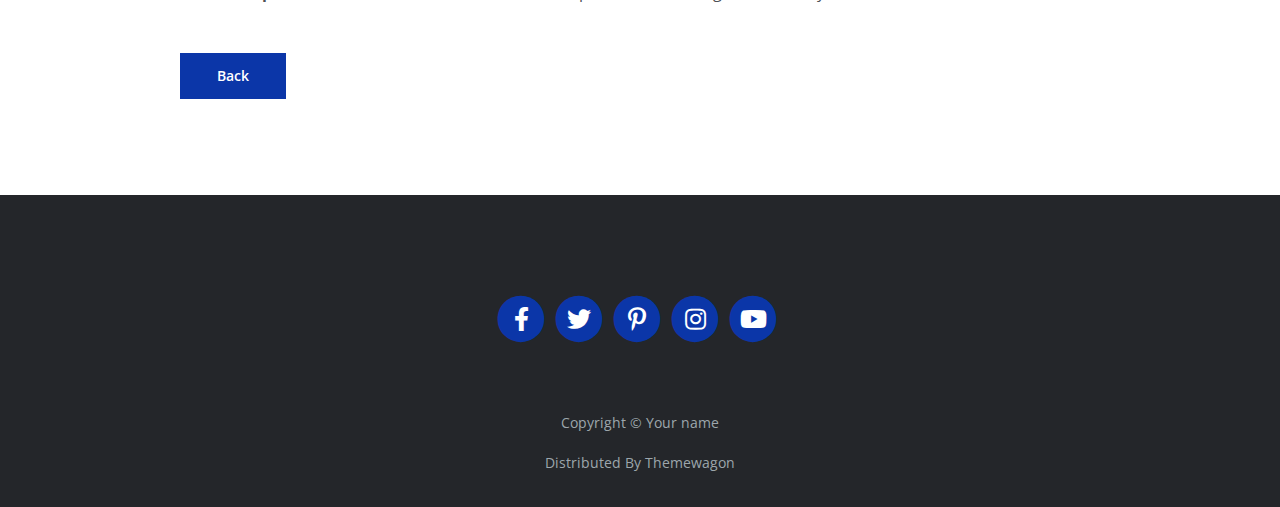
<file: project.html>
<!DOCTYPE html>
<html lang="en">
<head>
    <meta charset="utf-8">
    <meta name="viewport" content="width=device-width, initial-scale=1, shrink-to-fit=no">
    
    <!-- SEO Meta Tags -->
    <meta name="description" content="Your description">
    <meta name="author" content="Your name">

    <!-- OG Meta Tags to improve the way the post looks when you share the page on Facebook, Twitter, LinkedIn -->
	<meta property="og:site_name" content="" /> <!-- website name -->
	<meta property="og:site" content="" /> <!-- website link -->
	<meta property="og:title" content=""/> <!-- title shown in the actual shared post -->
	<meta property="og:description" content="" /> <!-- description shown in the actual shared post -->
	<meta property="og:image" content="" /> <!-- image link, make sure it's jpg -->
	<meta property="og:url" content="" /> <!-- where do you want your post to link to -->
	<meta name="twitter:card" content="summary_large_image"> <!-- to have large image post format in Twitter -->

    <!-- Webpage Title -->
    <title>Project Details - Gourav</title>
    
    <!-- Styles -->
    <link rel="preconnect" href="https://fonts.gstatic.com">
    <link href="https://fonts.googleapis.com/css2?family=Open+Sans:ital,wght@0,400;0,600;0,700;1,400&family=Poppins:wght@600&display=swap" rel="stylesheet">
    <link href="css/bootstrap.css" rel="stylesheet">
    <link href="css/fontawesome-all.css" rel="stylesheet">
	<link href="css/styles.css" rel="stylesheet">
	
	<!-- Favicon  -->
    <!-- <link rel="icon" href="images/favicon.png"> -->
</head>
<body data-spy="scroll" data-target=".fixed-top">
    
    <!-- Navigation -->
    <nav class="navbar navbar-expand-lg fixed-top navbar-dark">
        <div class="container">
            
            <!-- Image Logo -->
            <!-- <a class="navbar-brand logo-image" href="index.html"><img src="images/logo.svg" alt="alternative"></a>   -->

            <!-- Text Logo - Use this if you don't have a graphic logo -->
            <a class="navbar-brand logo-text page-scroll" href="index.html">Gourav.Tech</a>

            <button class="navbar-toggler p-0 border-0" type="button" data-toggle="offcanvas">
                <span class="navbar-toggler-icon"></span>
            </button>

            <div class="navbar-collapse offcanvas-collapse" id="navbarsExampleDefault">
                <ul class="navbar-nav ml-auto">
                    <li class="nav-item">
                        <a class="nav-link page-scroll" href="index.html#header">Home <span class="sr-only">(current)</span></a>
                    </li>
                    <li class="nav-item">
                        <a class="nav-link page-scroll" href="index.html#about">About</a>
                    </li>
                    <li class="nav-item">
                        <a class="nav-link page-scroll" href="index.html#services">Services</a>
                    </li>
                    <li class="nav-item dropdown">
                        <a class="nav-link dropdown-toggle" href="#" id="dropdown01" data-toggle="dropdown" aria-haspopup="true" aria-expanded="false">Drop</a>
                        <div class="dropdown-menu" aria-labelledby="dropdown01">
                            <a class="dropdown-item page-scroll" href="project.html">Project Details</a>
                            <div class="dropdown-divider"></div>
                            <a class="dropdown-item page-scroll" href="terms.html">Terms Conditions</a>
                            <div class="dropdown-divider"></div>
                            <a class="dropdown-item page-scroll" href="privacy.html">Privacy Policy</a>
                        </div>
                    </li>
                    <li class="nav-item">
                        <a class="nav-link page-scroll" href="index.html#contact">Contact</a>
                    </li>
                </ul>
                <span class="nav-item social-icons">
                    <span class="fa-stack">
                        <a href="#your-link">
                            <i class="fas fa-circle fa-stack-2x"></i>
                            <i class="fab fa-facebook-f fa-stack-1x"></i>
                        </a>
                    </span>
                    <span class="fa-stack">
                        <a href="#your-link">
                            <i class="fas fa-circle fa-stack-2x"></i>
                            <i class="fab fa-twitter fa-stack-1x"></i>
                        </a>
                    </span>
                </span>
            </div> <!-- end of navbar-collapse -->
        </div> <!-- end of container -->
    </nav> <!-- end of navbar -->
    <!-- end of navigation -->


    <!-- Header -->
    <header class="ex-header">
        <div class="container">
            <div class="row">
                <div class="col-xl-10 offset-xl-1">
                    <h1>Project Details</h1>
                </div> <!-- end of col -->
            </div> <!-- end of row -->
        </div> <!-- end of container -->
    </header> <!-- end of ex-header -->
    <!-- end of header -->


    <!-- Basic -->
    <div class="ex-basic-1 pt-5 pb-5">
        <div class="container">
            <div class="row">
                <div class="col-lg-12">
                    <img class="img-fluid mt-5 mb-3" src="images/project-details-large.jpg" alt="alternative">
                </div> <!-- end of col -->
            </div> <!-- end of row -->
        </div> <!-- end of container -->
    </div> <!-- end of ex-basic-1 -->
    <!-- end of basic -->


    <!-- Basic -->
    <div class="ex-basic-1 pt-4">
        <div class="container">
            <div class="row">
                <div class="col-xl-10 offset-xl-1">
                    <p>Are you looking for ways to grow the user base for your mobile application? Then you have arrived at the right place. Here you will find a curated collection of landing page HTML templates that will help you build an engaging online presentation for your mobile app and convince visitors to become loyal paying users.</p>
                    <p class="mb-5">All templates in the roundup are premium which means you need to pay for them but we're talking small amounts of money which won't break your bank account but will help authors make a living. In return you get a high quality, updated item together with high quality and very prompt technical support.</p>

                    <h2 class="mb-3">Advantages of working with this template</h2>
                    <p>Besides buying the template you need some basic web skills in order to customize it. Nothing too fancy HTML/CSS will do just fine and a little bit of image editing. You can always hire a web designer to help with the customization work while you provide the template and the content that is the most important.</p>
                    <p class="mb-4">Riga is a landing page HTML template made with Bootstrap to help you showcase your mobile app online and persuade visitors to download it from the app stores. The author used Bootstrap to build the template and integrated a nice animated navigation that slides from outside the screen.</p>
                </div> <!-- end of col -->
            </div> <!-- end of row -->
        </div> <!-- end of container -->
    </div> <!-- end of ex-basic-1 -->
    <!-- end of basic -->


    <!-- Cards -->
    <div class="ex-cards-1 pt-3 pb-3">
        <div class="container">
            <div class="row">
                <div class="col-lg-12">
                    
                    <!-- Card -->
                    <div class="card">
                        <ul class="list-unstyled">
                            <li class="media">
                                <span class="fa-stack">
                                    <span class="fas fa-circle fa-stack-2x"></span>
                                    <span class="fa-stack-1x">1</span>
                                </span>
                                <div class="media-body">
                                    <h5>High Quality Service</h5>
                                    <p>Features include an eye catching morphtext in the header, details lightbox for more details information</p>
                                </div>
                            </li>
                        </ul>
                    </div> <!-- end of card -->
                    <!-- end of card -->

                    <!-- Card -->
                    <div class="card">
                        <ul class="list-unstyled">
                            <li class="media">
                                <span class="fa-stack">
                                    <span class="fas fa-circle fa-stack-2x"></span>
                                    <span class="fa-stack-1x">2</span>
                                </span>
                                <div class="media-body">
                                    <h5>Prompt Timely Delivery</h5>
                                    <p>Statistics numbers for important values, card slider for testimonials, image slider for customer logos</p>
                                </div>
                            </li>
                        </ul>
                    </div> <!-- end of card -->
                    <!-- end of card -->

                    <!-- Card -->
                    <div class="card">
                        <ul class="list-unstyled">
                            <li class="media">
                                <span class="fa-stack">
                                    <span class="fas fa-circle fa-stack-2x"></span>
                                    <span class="fa-stack-1x">3</span>
                                </span>
                                <div class="media-body">
                                    <h5>Skilled Team Involved</h5>
                                    <p>Some useful extra pages are bundled with the template lik article details, terms conditions and privacy policy</p>
                                </div>
                            </li>
                        </ul>
                    </div> <!-- end of card -->
                    <!-- end of card -->

                </div> <!-- end of col -->   
            </div> <!-- end of row -->   
        </div> <!-- end of container -->   
    </div> <!-- end of ex-cards-1 -->
    <!-- end of cards -->


    <!-- Basic -->
    <div class="ex-basic-1 pt-3 pb-5">
        <div class="container">
            <div class="row">
                <div class="col-xl-10 offset-xl-1">
                    <p class="mb-5">Features include an eye catching morphtext in the header, details lightbox for more details information, statistics numbers for important values, card slider for testimonials, image slider for customer logos and working forms that will enable your landing page to provide leads in order to achieve your marketing goals.</p>
                    
                    <h2 class="mb-4">New elements added to the package</h2>
                    <img class="img-fluid mb-5" src="images/project-details-small.jpg" alt="alternative">
                    <p>Some useful extra pages are bundled with the template lik article details, terms conditions and privacy policy which can be customized as per your requirements. Riga has an impactful dark style design combined with warm colors and angular background shapes with the unique goal of making your mobile app stand out.</p>
                    <p class="mb-5">Leon is an easy to customize landing page HTML template built with Bootstrap for promoting mobile apps to the online audience and making visitors download them from app stores. This template is built with HTML, CSS and Bootstrap to ensure the highest flexibility for all users.</p>
                    <div class="text-box mb-5">
                        <h3>Visitors love a beautiful and efficient website</h3>
                        <p>All designers, developers and tech-savvy people will be able to customize this template with basic web coding skills. Among the features you will find details lightbox for more details information, tabbed content for feature details, video lightbox, card slider for testimonials, statistics numbers, image slider for customer logos, dropdown navigation and useful extra pages for article details, terms.</p>
                    </div> <!-- end of text-box -->
                    <p class="mb-4">Together with touches of call to action green, the overall landing page design will showcase your app beautifully and will help with convincing visitors to download it from the app stores. Orange and gray hues with one color backgrounds to maximize the impact of your content image slider for customer logos and working forms.</p>
                    <ul class="list-unstyled li-space-lg mb-5">
                        <li class="media">
                            <i class="fas fa-square"></i>
                            <div class="media-body"><strong>Card slider</strong> for testimonials, statistics numbers for important values image slider for logos</div>
                        </li>
                        <li class="media">
                            <i class="fas fa-square"></i>
                            <div class="media-body"><strong>Dropdown navigation</strong> and useful extra pages for article details, terms conditions and privacy policy</div>
                        </li>
                        <li class="media">
                            <i class="fas fa-square"></i>
                            <div class="media-body"><strong>Clean light design</strong> mixing purple, orange and gray hues with one color backgrounds to maximize</div>
                        </li>
                        <li class="media">
                            <i class="fas fa-square"></i>
                            <div class="media-body"><strong>Together with</strong> touches of call to action green, the overall landing page design will showcase your app</div>
                        </li>
                        <li class="media">
                            <i class="fas fa-square"></i>
                            <div class="media-body"><strong>This template</strong> is built with HTML, CSS and Bootstrap to ensure the highest flexibility for all users</div>
                        </li>
                    </ul>

                    <a class="btn-solid-reg mb-5" href="index.html">Back</a>
                </div> <!-- end of col -->
            </div> <!-- end of row -->
        </div> <!-- end of container -->
    </div> <!-- end of ex-basic-1 -->
    <!-- end of basic -->


    <!-- Footer -->
    <div class="footer bg-gray">
        <div class="container">
            <div class="row">
                <div class="col-lg-12">
                    <div class="social-container">
                        <span class="fa-stack">
                            <a href="#your-link">
                                <i class="fas fa-circle fa-stack-2x"></i>
                                <i class="fab fa-facebook-f fa-stack-1x"></i>
                            </a>
                        </span>
                        <span class="fa-stack">
                            <a href="#your-link">
                                <i class="fas fa-circle fa-stack-2x"></i>
                                <i class="fab fa-twitter fa-stack-1x"></i>
                            </a>
                        </span>
                        <span class="fa-stack">
                            <a href="#your-link">
                                <i class="fas fa-circle fa-stack-2x"></i>
                                <i class="fab fa-pinterest-p fa-stack-1x"></i>
                            </a>
                        </span>
                        <span class="fa-stack">
                            <a href="#your-link">
                                <i class="fas fa-circle fa-stack-2x"></i>
                                <i class="fab fa-instagram fa-stack-1x"></i>
                            </a>
                        </span>
                        <span class="fa-stack">
                            <a href="#your-link">
                                <i class="fas fa-circle fa-stack-2x"></i>
                                <i class="fab fa-youtube fa-stack-1x"></i>
                            </a>
                        </span>
                    </div> <!-- end of social-container -->
                </div> <!-- end of col -->
            </div> <!-- end of row -->
        </div> <!-- end of container -->
    </div> <!-- end of footer -->  
    <!-- end of footer -->


    <!-- Copyright -->
    <div class="copyright bg-gray">
        <div class="container">
            <div class="row">
                <div class="col-lg-12">
                    <p class="p-small">Copyright © <a class="no-line" href="#your-link">Your name</a></p>
                </div> <!-- end of col -->
            </div> <!-- enf of row -->
        </div> <!-- end of container -->


        <div class="container">
            <div class="row">
                <div class="col-lg-12">
                    <p class="p-small">Distributed By <a class="no-line" href="https://themewagon.com/">Themewagon</a></p>
                </div> <!-- end of col -->
            </div> <!-- enf of row -->
        </div> <!-- end of container -->
    </div> <!-- end of copyright --> 
    <!-- end of copyright -->
    
    	
    <!-- Scripts -->
    <script src="js/jquery.min.js"></script> <!-- jQuery for Bootstrap's JavaScript plugins -->
    <script src="js/bootstrap.min.js"></script> <!-- Bootstrap framework -->
    <script src="js/jquery.easing.min.js"></script> <!-- jQuery Easing for smooth scrolling between anchors -->
    <script src="js/scripts.js"></script> <!-- Custom scripts -->
</body>
</html>
</file>
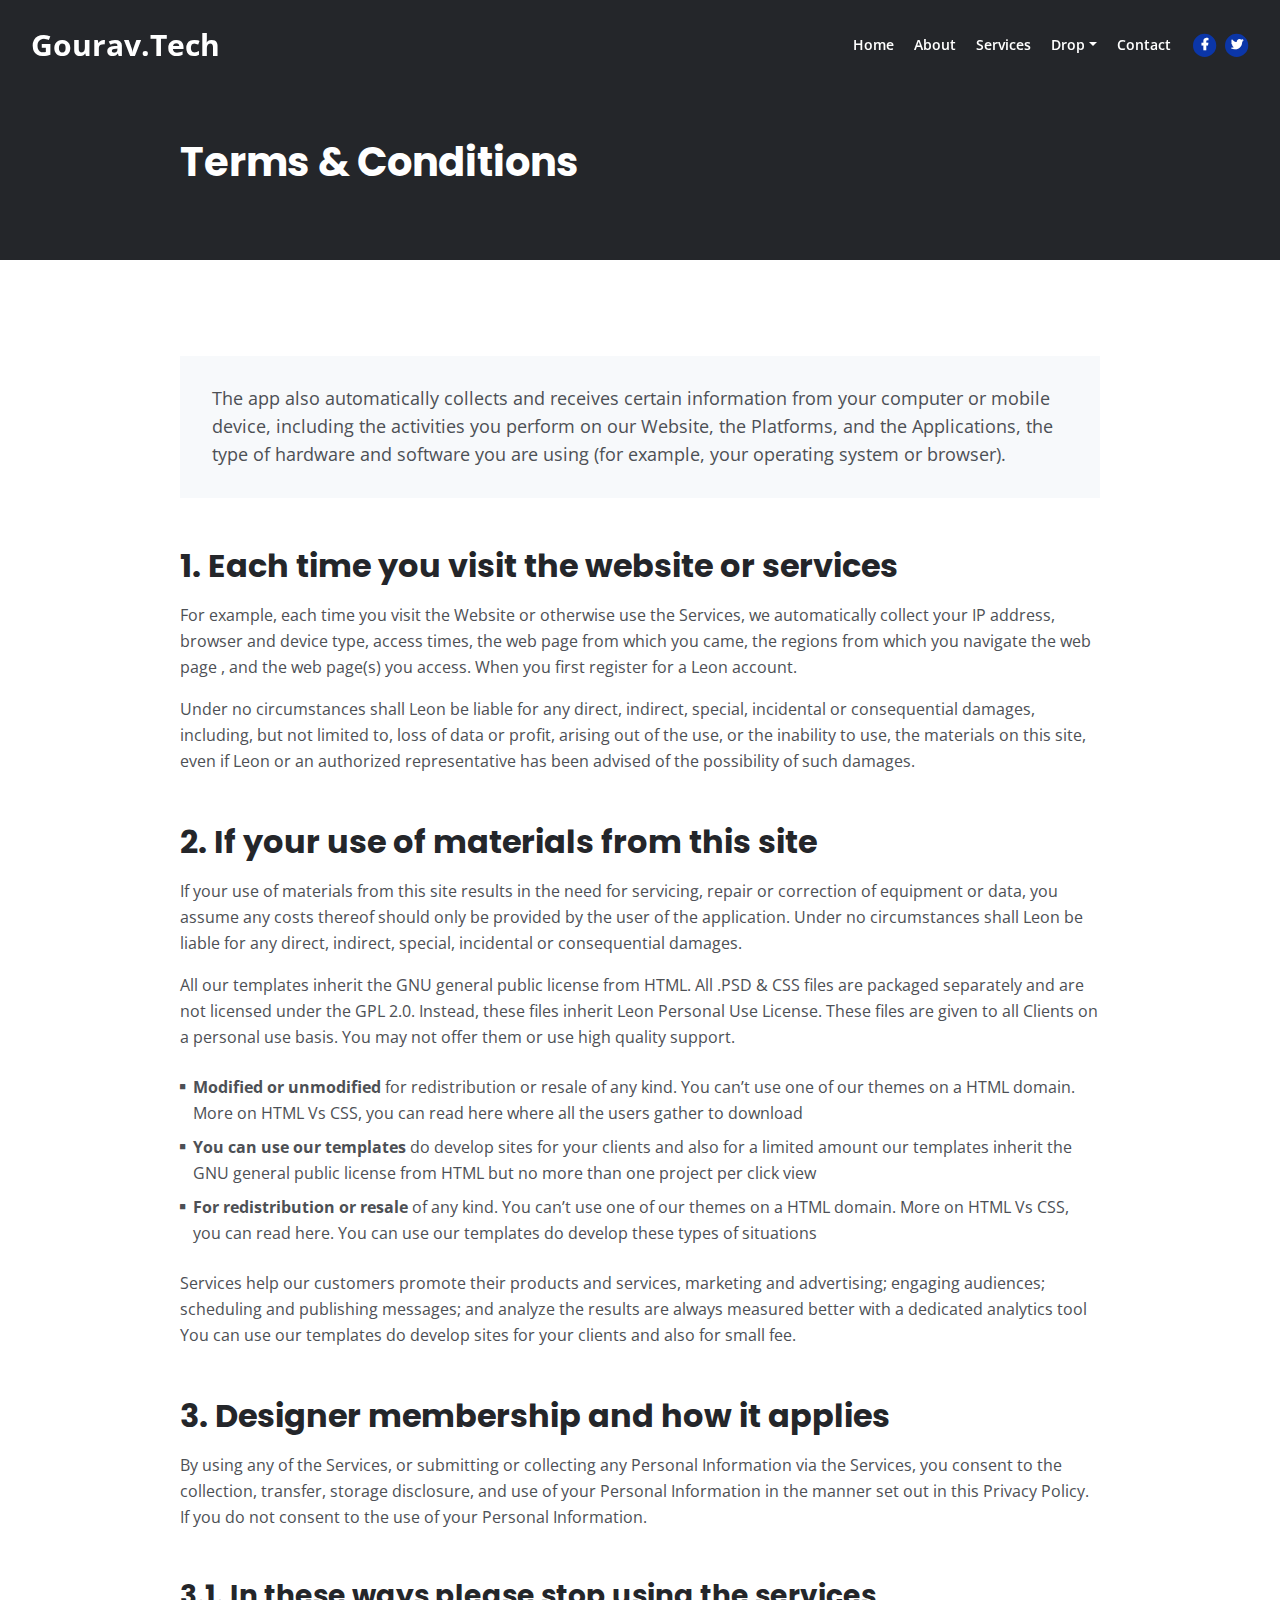
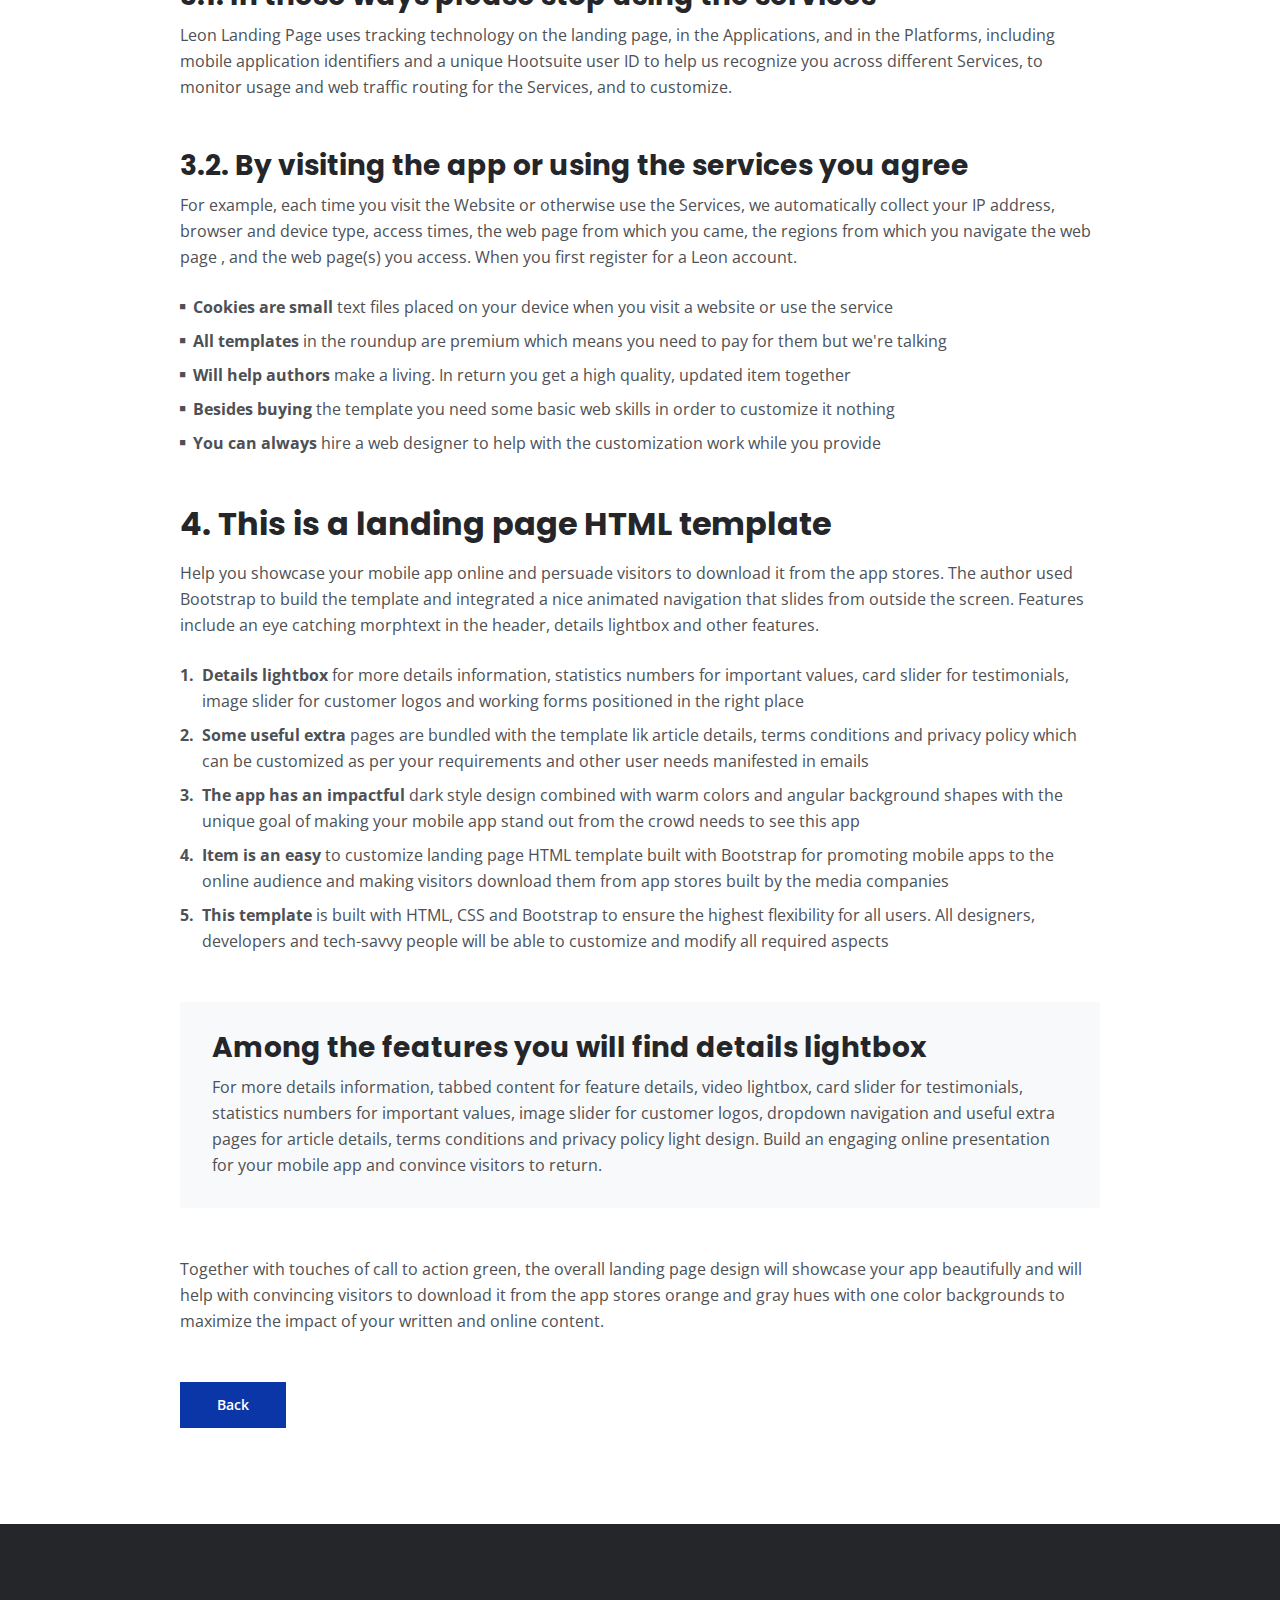
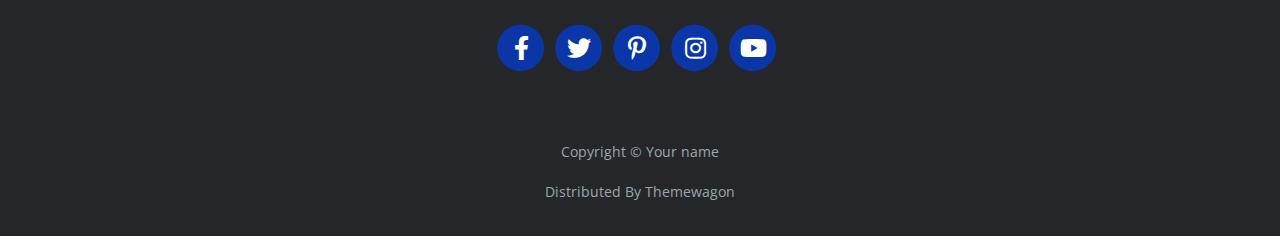
<file: terms.html>
<!DOCTYPE html>
<html lang="en">
<head>
    <meta charset="utf-8">
    <meta name="viewport" content="width=device-width, initial-scale=1, shrink-to-fit=no">
    
    <!-- SEO Meta Tags -->
    <meta name="description" content="Your description">
    <meta name="author" content="Your name">

    <!-- OG Meta Tags to improve the way the post looks when you share the page on Facebook, Twitter, LinkedIn -->
	<meta property="og:site_name" content="" /> <!-- website name -->
	<meta property="og:site" content="" /> <!-- website link -->
	<meta property="og:title" content=""/> <!-- title shown in the actual shared post -->
	<meta property="og:description" content="" /> <!-- description shown in the actual shared post -->
	<meta property="og:image" content="" /> <!-- image link, make sure it's jpg -->
	<meta property="og:url" content="" /> <!-- where do you want your post to link to -->
	<meta name="twitter:card" content="summary_large_image"> <!-- to have large image post format in Twitter -->

    <!-- Webpage Title -->
    <title>Terms & Conditions - Gourav</title>
    
    <!-- Styles -->
    <link rel="preconnect" href="https://fonts.gstatic.com">
    <link href="https://fonts.googleapis.com/css2?family=Open+Sans:ital,wght@0,400;0,600;0,700;1,400&family=Poppins:wght@600&display=swap" rel="stylesheet">
    <link href="css/bootstrap.css" rel="stylesheet">
    <link href="css/fontawesome-all.css" rel="stylesheet">
	<link href="css/styles.css" rel="stylesheet">
	
	<!-- Favicon  -->
    <!-- <link rel="icon" href="images/favicon.png"> -->
</head>
<body data-spy="scroll" data-target=".fixed-top">
    
    <!-- Navigation -->
    <nav class="navbar navbar-expand-lg fixed-top navbar-dark">
        <div class="container">
            
            <!-- Image Logo -->
            <!-- <a class="navbar-brand logo-image" href="index.html"><img src="images/logo.svg" alt="alternative"></a>   -->

            <!-- Text Logo - Use this if you don't have a graphic logo -->
            <a class="navbar-brand logo-text page-scroll" href="index.html">Gourav.Tech</a>

            <button class="navbar-toggler p-0 border-0" type="button" data-toggle="offcanvas">
                <span class="navbar-toggler-icon"></span>
            </button>

            <div class="navbar-collapse offcanvas-collapse" id="navbarsExampleDefault">
                <ul class="navbar-nav ml-auto">
                    <li class="nav-item">
                        <a class="nav-link page-scroll" href="index.html#header">Home <span class="sr-only">(current)</span></a>
                    </li>
                    <li class="nav-item">
                        <a class="nav-link page-scroll" href="index.html#about">About</a>
                    </li>
                    <li class="nav-item">
                        <a class="nav-link page-scroll" href="index.html#services">Services</a>
                    </li>
                    <li class="nav-item dropdown">
                        <a class="nav-link dropdown-toggle" href="#" id="dropdown01" data-toggle="dropdown" aria-haspopup="true" aria-expanded="false">Drop</a>
                        <div class="dropdown-menu" aria-labelledby="dropdown01">
                            <a class="dropdown-item page-scroll" href="project.html">Project Details</a>
                            <div class="dropdown-divider"></div>
                            <a class="dropdown-item page-scroll" href="terms.html">Terms Conditions</a>
                            <div class="dropdown-divider"></div>
                            <a class="dropdown-item page-scroll" href="privacy.html">Privacy Policy</a>
                        </div>
                    </li>
                    <li class="nav-item">
                        <a class="nav-link page-scroll" href="index.html#contact">Contact</a>
                    </li>
                </ul>
                <span class="nav-item social-icons">
                    <span class="fa-stack">
                        <a href="#your-link">
                            <i class="fas fa-circle fa-stack-2x"></i>
                            <i class="fab fa-facebook-f fa-stack-1x"></i>
                        </a>
                    </span>
                    <span class="fa-stack">
                        <a href="#your-link">
                            <i class="fas fa-circle fa-stack-2x"></i>
                            <i class="fab fa-twitter fa-stack-1x"></i>
                        </a>
                    </span>
                </span>
            </div> <!-- end of navbar-collapse -->
        </div> <!-- end of container -->
    </nav> <!-- end of navbar -->
    <!-- end of navigation -->


    <!-- Header -->
    <header class="ex-header">
        <div class="container">
            <div class="row">
                <div class="col-xl-10 offset-xl-1">
                    <h1>Terms & Conditions</h1>
                </div> <!-- end of col -->
            </div> <!-- end of row -->
        </div> <!-- end of container -->
    </header> <!-- end of ex-header -->
    <!-- end of header -->


    <!-- Basic -->
    <div class="ex-basic-1 pt-5 pb-5">
        <div class="container">
            <div class="row">
                <div class="col-xl-10 offset-xl-1">
                    <div class="text-box mt-5 mb-5">
                        <p class="p-large">The app also automatically collects and receives certain information from your computer or mobile device, including the activities you perform on our Website, the Platforms, and the Applications, the type of hardware and software you are using (for example, your operating system or browser).</p>
                    </div> <!-- end of text-box -->

                    <h2 class="mb-3">1. Each time you visit the website or services</h2>
                    <p>For example, each time you visit the Website or otherwise use the Services, we automatically collect your IP address, browser and device type, access times, the web page from which you came, the regions from which you navigate the web page , and the web page(s) you access. When you first register for a Leon account.</p>
                    <p class="mb-5">Under no circumstances shall Leon be liable for any direct, indirect, special, incidental or consequential damages, including, but not limited to, loss of data or profit, arising out of the use, or the inability to use, the materials on this site, even if Leon or an authorized representative has been advised of the possibility of such damages.</p>

                    <h2 class="mb-3">2. If your use of materials from this site</h2>
                    <p>If your use of materials from this site results in the need for servicing, repair or correction of equipment or data, you assume any costs thereof should only be provided by the user of the application. Under no circumstances shall Leon be liable for any direct, indirect, special, incidental or consequential damages.</p>
                    <p class="mb-4">All our templates inherit the GNU general public license from HTML. All .PSD & CSS files are packaged separately and are not licensed under the GPL 2.0. Instead, these files inherit Leon Personal Use License. These files are given to all Clients on a personal use basis. You may not offer them or use high quality support.</p>
                    <ul class="list-unstyled li-space-lg mb-4">
                        <li class="media">
                            <i class="fas fa-square"></i>
                            <div class="media-body"><strong>Modified or unmodified</strong> for redistribution or resale of any kind. You can’t use one of our themes on a HTML domain. More on HTML Vs CSS, you can read here where all the users gather to download</div>
                        </li>
                        <li class="media">
                            <i class="fas fa-square"></i>
                            <div class="media-body"><strong>You can use our templates</strong>  do develop sites for your clients and also for a limited amount our templates inherit the GNU general public license from HTML but no more than one project per click view</div>
                        </li>
                        <li class="media">
                            <i class="fas fa-square"></i>
                            <div class="media-body"><strong>For redistribution or resale</strong> of any kind. You can’t use one of our themes on a HTML domain. More on HTML Vs CSS, you can read here. You can use our templates do develop these types of situations</div>
                        </li>
                    </ul>
                    <p class="mb-5">Services help our customers promote their products and services, marketing and advertising; engaging audiences; scheduling and publishing messages; and analyze the results are always measured better with a dedicated analytics tool You can use our templates do develop sites for your clients and also for small fee.</p>

                    <h2 class="mb-3">3. Designer membership and how it applies</h2>
                    <p class="mb-5">By using any of the Services, or submitting or collecting any Personal Information via the Services, you consent to the collection, transfer, storage disclosure, and use of your Personal Information in the manner set out in this Privacy Policy. If you do not consent to the use of your Personal Information.</p>
                    <h3>3.1. In these ways please stop using the services</h3>
                    <p class="mb-5">Leon Landing Page uses tracking technology on the landing page, in the Applications, and in the Platforms, including mobile application identifiers and a unique Hootsuite user ID to help us recognize you across different Services, to monitor usage and web traffic routing for the Services, and to customize.</p>
                    <h3>3.2. By visiting the app or using the services you agree</h3>
                    <p class="mb-4">For example, each time you visit the Website or otherwise use the Services, we automatically collect your IP address, browser and device type, access times, the web page from which you came, the regions from which you navigate the web page , and the web page(s) you access. When you first register for a Leon account.</p>
                    <ul class="list-unstyled li-space-lg mb-5">
                        <li class="media">
                            <i class="fas fa-square"></i>
                            <div class="media-body"><strong>Cookies are small</strong> text files placed on your device when you visit a website or use the service</div>
                        </li>
                        <li class="media">
                            <i class="fas fa-square"></i>
                            <div class="media-body"><strong>All templates</strong> in the roundup are premium which means you need to pay for them but we're talking</div>
                        </li>
                        <li class="media">
                            <i class="fas fa-square"></i>
                            <div class="media-body"><strong>Will help authors </strong> make a living. In return you get a high quality, updated item together</div>
                        </li>
                        <li class="media">
                            <i class="fas fa-square"></i>
                            <div class="media-body"><strong>Besides buying</strong> the template you need some basic web skills in order to customize it nothing</div>
                        </li>
                        <li class="media">
                            <i class="fas fa-square"></i>
                            <div class="media-body"><strong>You can always</strong> hire a web designer to help with the customization work while you provide</div>
                        </li>
                    </ul>
                    
                    <h2 class="mb-3">4. This is a landing page HTML template</h2>
                    <p class="mb-4">Help you showcase your mobile app online and persuade visitors to download it from the app stores. The author used Bootstrap to build the template and integrated a nice animated navigation that slides from outside the screen. Features include an eye catching morphtext in the header, details lightbox and other features.</p>
                    <ul class="list-unstyled li-space-lg mb-5">
                        <li class="media">
                            <strong>1.</strong>
                            <div class="media-body"><strong>Details lightbox</strong> for more details information, statistics numbers for important values, card slider for testimonials, image slider for customer logos and working forms positioned in the right place</div>
                        </li>
                        <li class="media">
                            <strong>2.</strong>
                            <div class="media-body"><strong>Some useful extra</strong> pages are bundled with the template lik article details, terms conditions and privacy policy which can be customized as per your requirements and other user needs manifested in emails</div>
                        </li>
                        <li class="media">
                            <strong>3.</strong>
                            <div class="media-body"><strong>The app has an impactful</strong> dark style design combined with warm colors and angular background shapes with the unique goal of making your mobile app stand out from the crowd needs to see this app</div>
                        </li>
                        <li class="media">
                            <strong>4.</strong>
                            <div class="media-body"><strong>Item is an easy</strong> to customize landing page HTML template built with Bootstrap for promoting mobile apps to the online audience and making visitors download them from app stores built by the media companies</div>
                        </li>
                        <li class="media">
                            <strong>5.</strong>
                            <div class="media-body"><strong>This template</strong> is built with HTML, CSS and Bootstrap to ensure the highest flexibility for all users. All designers, developers and tech-savvy people will be able to customize and modify all required aspects</div>
                        </li>
                    </ul>
                    
                    <div class="text-box mb-5">
                        <h3>Among the features you will find details lightbox</h3>
                        <p>For more details information, tabbed content for feature details, video lightbox, card slider for testimonials, statistics numbers for important values, image slider for customer logos, dropdown navigation and useful extra pages for article details, terms conditions and privacy policy light design. Build an engaging online presentation for your mobile app and convince visitors to return.</p>
                    </div> <!-- end of text-box -->
                    <p class="mb-5">Together with touches of call to action green, the overall landing page design will showcase your app beautifully and will help with convincing visitors to download it from the app stores orange and gray hues with one color backgrounds to maximize the impact of your written and online content.</p>
                    
                    <a class="btn-solid-reg mb-5" href="index.html">Back</a>
                </div> <!-- end of col -->
            </div> <!-- end of row -->
        </div> <!-- end of container -->
    </div> <!-- end of ex-basic-1 -->
    <!-- end of basic -->


    <!-- Footer -->
    <div class="footer bg-gray">
        <div class="container">
            <div class="row">
                <div class="col-lg-12">
                    <div class="social-container">
                        <span class="fa-stack">
                            <a href="#your-link">
                                <i class="fas fa-circle fa-stack-2x"></i>
                                <i class="fab fa-facebook-f fa-stack-1x"></i>
                            </a>
                        </span>
                        <span class="fa-stack">
                            <a href="#your-link">
                                <i class="fas fa-circle fa-stack-2x"></i>
                                <i class="fab fa-twitter fa-stack-1x"></i>
                            </a>
                        </span>
                        <span class="fa-stack">
                            <a href="#your-link">
                                <i class="fas fa-circle fa-stack-2x"></i>
                                <i class="fab fa-pinterest-p fa-stack-1x"></i>
                            </a>
                        </span>
                        <span class="fa-stack">
                            <a href="#your-link">
                                <i class="fas fa-circle fa-stack-2x"></i>
                                <i class="fab fa-instagram fa-stack-1x"></i>
                            </a>
                        </span>
                        <span class="fa-stack">
                            <a href="#your-link">
                                <i class="fas fa-circle fa-stack-2x"></i>
                                <i class="fab fa-youtube fa-stack-1x"></i>
                            </a>
                        </span>
                    </div> <!-- end of social-container -->
                </div> <!-- end of col -->
            </div> <!-- end of row -->
        </div> <!-- end of container -->
    </div> <!-- end of footer -->  
    <!-- end of footer -->


    <!-- Copyright -->
    <div class="copyright bg-gray">
        <div class="container">
            <div class="row">
                <div class="col-lg-12">
                    <p class="p-small">Copyright © <a class="no-line" href="#your-link">Your name</a></p>
                </div> <!-- end of col -->
            </div> <!-- enf of row -->
        </div> <!-- end of container -->

        <div class="container">
            <div class="row">
                <div class="col-lg-12">
                    <p class="p-small">Distributed By <a class="no-line" href="https://themewagon.com/">Themewagon</a></p>
                </div> <!-- end of col -->
            </div> <!-- enf of row -->
        </div> <!-- end of container -->
    </div> <!-- end of copyright --> 
    <!-- end of copyright -->
    
    	
    <!-- Scripts -->
    <script src="js/jquery.min.js"></script> <!-- jQuery for Bootstrap's JavaScript plugins -->
    <script src="js/bootstrap.min.js"></script> <!-- Bootstrap framework -->
    <script src="js/jquery.easing.min.js"></script> <!-- jQuery Easing for smooth scrolling between anchors -->
    <script src="js/scripts.js"></script> <!-- Custom scripts -->
</body>
</html>
</file>
<file: css/styles.css>
/* Description: Master CSS file */

/*****************************************
Table Of Contents:
- General Styles
- Navigation
- Header
- About
- Services
- Details
- Projects
- Works
- Testimonials
- Questions
- Contact
- Footer 
- Copyright
- Back To Top Button
- Extra Pages
- Media Queries
******************************************/

/*****************************************
Colors:
- Backgrounds, navbar - black #24262a
- Backgrounds - light gray #f7f9fb
- Buttons, icons - blue #0b36a8
- Headings text - black #24262a
- Body text - dark gray #4d5055
******************************************/


/**************************/
/*     General Styles     */
/**************************/
body,
html {
    width: 100%;
	height: 100%;
}

body, p {
	color: #4d5055; 
	font: 400 1rem/1.625rem "Open Sans", sans-serif;
}

h1 {
	color: #24262a;
	font-weight: 700;
	font-size: 2.5rem;
	line-height: 3.25rem;
	font-family: "Poppins"
}

h2 {
	color: #24262a;
	font-weight: 700;
	font-size: 2rem;
	line-height: 2.5rem;
	font-family: "Poppins"
}

h3 {
	color: #24262a;
	font-weight: 700;
	font-size: 1.75rem;
	line-height: 2.25rem;
	font-family: "Poppins"
}

h4 {
	color: #24262a;
	font-weight: 700;
	font-size: 1.5rem;
	line-height: 2rem;
	font-family: "Poppins"
}

h5 {
	color: #24262a;
	font-weight: 700;
	font-size: 1.25rem;
	line-height: 1.625rem;
	font-family: "Poppins"
}

h6 {
	color: #24262a;
	font-weight: 700;
	font-size: 1rem;
	line-height: 1.375rem;
	font-family: "Poppins"
}

.p-large {
	font-size: 1.125rem;
	line-height: 1.75rem;
}

.p-small {
	font-size: 0.875rem;
	line-height: 1.5rem;
}

.testimonial-text {
	font-style: italic;
}

.testimonial-author {
	font-weight: 700;
	font-size: 1rem;
	line-height: 1.5rem;
}

.li-space-lg li {
	margin-bottom: 0.5rem;
}

a {
	color: #4d5055;
	text-decoration: underline;
}

a:hover {
	color: #4d5055;
	text-decoration: underline;
}

.no-line {
	text-decoration: none;
}

.no-line:hover {
	text-decoration: none;
}

.blue {
	color: #2259ec;
}

.bg-gray {
	background-color: #f7f9fb;
}

.section-divider {
	display: block;
	height: 1px;
	margin: 0;
	border: none;
	background-color: #d3dae2;
}

.btn-solid-reg {
	display: inline-block;
	padding: 1.375rem 2.25rem 1.375rem 2.25rem;
	border: 1px solid #0b36a8;
	background-color: #0b36a8;
	color: #ffffff;
	font-weight: 600;
	font-size: 0.875rem;
	line-height: 0;
	text-decoration: none;
	transition: all 0.2s;
}

.btn-solid-reg:hover {
	background-color: transparent;
	color: #0b36a8; /* needs to stay here because of the color property of a tag */
	text-decoration: none;
}

.btn-solid-lg {
	display: inline-block;
	padding: 1.625rem 2.625rem 1.625rem 2.625rem;
	border: 1px solid #0b36a8;
	background-color: #0b36a8;
	color: #ffffff;
	font-weight: 600;
	font-size: 0.875rem;
	line-height: 0;
	text-decoration: none;
	transition: all 0.2s;
}

.btn-solid-lg:hover {
	background-color: transparent;
	color: #0b36a8; /* needs to stay here because of the color property of a tag */
	text-decoration: none;
}

.btn-outline-reg {
	display: inline-block;
	padding: 1.375rem 2.25rem 1.375rem 2.25rem;
	border: 1px solid #24262a;
	background-color: transparent;
	color: #24262a;
	font-weight: 600;
	font-size: 0.875rem;
	line-height: 0;
	text-decoration: none;
	transition: all 0.2s;
}

.btn-outline-reg:hover {
	background-color: #24262a;
	color: #ffffff;
	text-decoration: none;
}

.btn-outline-lg {
	display: inline-block;
	padding: 1.625rem 2.625rem 1.625rem 2.625rem;
	border: 1px solid #24262a;
	background-color: transparent;
	color: #24262a;
	font-weight: 600;
	font-size: 0.875rem;
	line-height: 0;
	text-decoration: none;
	transition: all 0.2s;
}

.btn-outline-lg:hover {
	background-color: #24262a;
	color: #ffffff;
	text-decoration: none;
}

.btn-outline-sm {
	display: inline-block;
	padding: 1rem 1.5rem 1rem 1.5rem;
	border: 1px solid #24262a;
	background-color: transparent;
	color: #24262a;
	font-weight: 600;
	font-size: 0.875rem;
	line-height: 0;
	text-decoration: none;
	transition: all 0.2s;
}

.btn-outline-sm:hover {
	background-color: #24262a;
	color: #ffffff;
	text-decoration: none;
}

.form-group {
	position: relative;
	margin-bottom: 1.25rem;
}

.label-control {
	position: absolute;
	top: 0.875rem;
	left: 1.5rem;
	color: #7d838a;
	opacity: 1;
	font-size: 0.875rem;
	line-height: 1.375rem;
	cursor: text;
	transition: all 0.2s ease;
}

.form-control-input:focus + .label-control,
.form-control-input.notEmpty + .label-control,
.form-control-textarea:focus + .label-control,
.form-control-textarea.notEmpty + .label-control {
	top: 0.125rem;
	color: #4d5055;
	opacity: 1;
	font-size: 0.75rem;
	font-weight: 700;
}

.form-control-input,
.form-control-select {
	display: block; /* needed for proper display of the label in Firefox, IE, Edge */
	width: 100%;
	padding-top: 1.125rem;
	padding-bottom: 0.125rem;
	padding-left: 1.5rem;
	border: 1px solid #cbcbd1;
	background-color: #ffffff;
	color: #4d5055;
	font-size: 0.875rem;
	line-height: 1.875rem;
	transition: all 0.2s;
	-webkit-appearance: none; /* removes inner shadow on form inputs on ios safari */
}

.form-control-select {
	padding-top: 0.5rem;
	padding-bottom: 0.5rem;
	height: 3.25rem;
	color: #7d838a;
}

select {
    /* you should keep these first rules in place to maintain cross-browser behavior */
    -webkit-appearance: none;
	-moz-appearance: none;
	-ms-appearance: none;
    -o-appearance: none;
    appearance: none;
    background-image: url('../images/down-arrow.png');
    background-position: 96% 50%;
    background-repeat: no-repeat;
    outline: none;
}

.form-control-textarea {
	display: block; /* used to eliminate a bottom gap difference between Chrome and IE/FF */
	width: 100%;
	height: 14rem; /* used instead of html rows to normalize height between Chrome and IE/FF */
	padding-top: 1.5rem;
	padding-left: 1.3125rem;
	border: 1px solid #cbcbd1;
	background-color: #ffffff;
	color: #4d5055;
	font-size: 0.875rem;
	line-height: 1.5rem;
	transition: all 0.2s;
}

.form-control-input:focus,
.form-control-select:focus,
.form-control-textarea:focus {
	border: 1px solid #a1a1a1;
	outline: none; /* Removes blue border on focus */
}

.form-control-input:hover,
.form-control-select:hover,
.form-control-textarea:hover {
	border: 1px solid #a1a1a1;
}

.checkbox {
	font-size: 0.75rem;
	line-height: 1.25rem;
}

input[type='checkbox'] {
	vertical-align: -10%;
	margin-right: 0.5rem;
}

.form-control-submit-button {
	display: inline-block;
	width: 100%;
	height: 3.25rem;
	border: 1px solid #0b36a8;
	border-radius: 32px;
	background-color: #0b36a8;
	color: #ffffff;
	font-weight: 600;
	font-size: 0.875rem;
	line-height: 0;
	cursor: pointer;
	transition: all 0.2s;
}

.form-control-submit-button:hover {
	border: 1px solid #24262a;
	background-color: transparent;
	color: #24262a;
}


/**********************/
/*     Navigation     */
/**********************/
.navbar {
	background-color: #24262a;
	font-weight: 600;
	font-size: 0.875rem;
	line-height: 0.875rem;
	box-shadow: 0 1px 6px 0 rgba(0, 0, 0, 0.025);
}

.navbar .navbar-brand {
	padding-top: 0.125rem;
	padding-bottom: 0.125rem;
}

.navbar .logo-image img {
    width: 118px;
	height: 36px;
}

.navbar .logo-text {
	color: #ffffff;
	font-weight: 700;
	font-size: 1.875rem;
	line-height: 1rem;
	text-decoration: none;
}

.offcanvas-collapse {
	position: fixed;
	top: 3.25rem; /* adjusts the height between the top of the page and the offcanvas menu */
	bottom: 0;
	left: 100%;
	width: 100%;
	padding-right: 1rem;
	padding-left: 1rem;
	overflow-y: auto;
	visibility: hidden;
	background-color: #24262a;
	transition: visibility .3s ease-in-out, -webkit-transform .3s ease-in-out;
	transition: transform .3s ease-in-out, visibility .3s ease-in-out;
	transition: transform .3s ease-in-out, visibility .3s ease-in-out, -webkit-transform .3s ease-in-out;
}

.offcanvas-collapse.open {
	visibility: visible;
	-webkit-transform: translateX(-100%);
	transform: translateX(-100%);
}

.navbar .navbar-nav {
	margin-top: 0.75rem;
	margin-bottom: 0.5rem;
}

.navbar .nav-item .nav-link {
	padding-top: 0.625rem;
	padding-bottom: 0.625rem;
	color: #ffffff;
	text-decoration: none;
	transition: all 0.2s ease;
}

.navbar .nav-item.dropdown.show .nav-link,
.navbar .nav-item .nav-link:hover,
.navbar .nav-item .nav-link.active {
	color: #9c9ead;
}

/* Dropdown Menu */
.navbar .dropdown .dropdown-menu {
	animation: fadeDropdown 0.2s; /* required for the fade animation */
}

@keyframes fadeDropdown {
    0% {
        opacity: 0;
    }

    100% {
        opacity: 1;
	}
}

.navbar .dropdown-menu {
	margin-top: 0.5rem;
	margin-bottom: 0.5rem;
	border: none;
	background-color: #24262a;
}

.navbar .dropdown-item {
	padding-top: 0.5rem;
	padding-bottom: 0.5rem;
	color: #ffffff;
	font-weight: 600;
	font-size: 0.875rem;
	line-height: 0.875rem;
	text-decoration: none;
}

.navbar .dropdown-item:hover {
	background-color: #24262a;
	color: #9c9ead;
}

.navbar .dropdown-divider {
	width: 100%;
	height: 1px;
	margin: 0.5rem auto 0.5rem auto;
	border: none;
	background-color: #505050;
}
/* end of dropdown menu */

.navbar .fa-stack {
	width: 2em;
	margin-right: 0.25rem;
	font-size: 0.75rem;
}

.navbar .fa-stack-2x {
	color: #0b36a8;
	transition: all 0.2s ease;
}

.navbar .fa-stack-1x {
	color: #ffffff;
	transition: all 0.2s ease;
}

.navbar .fa-stack:hover .fa-stack-2x {
	color: #ffffff;
}

.navbar .fa-stack:hover .fa-stack-1x {
	color: #0b36a8;
}

.navbar .navbar-toggler {
	padding: 0;
	border: none;
	font-size: 1.25rem;
}


/******************/
/*     Header     */
/******************/
.header {
	padding-top: 7rem;
	padding-bottom: 5.5rem;
	background: linear-gradient(rgba(0, 0, 0, 0.1), rgba(0, 0, 0, 0.1)), url('../images/header-background.jpg') center center no-repeat;
	background-size: cover;
	text-align: center;
}

.header .h1-large {
	margin-bottom: 1.75rem;
	color: #ffffff;
}

.header .btn-solid-lg:hover {
	border: 1px solid #ffffff;
	color: #ffffff;
}

.header .btn-outline-lg {
	padding: 1.625rem 1.625rem 1.625rem 1.625rem;
	border: none;
	color: #ffffff;
}

.header .btn-outline-lg:hover {
	background: transparent;
	color: #9c9ead;
	text-decoration: none;
}

.header .btn-outline-lg .fas {
	margin-right: 0.375rem;
}


/*****************/
/*     About     */
/*****************/
.basic-1 {
	padding-top: 7.75rem;
	padding-bottom: 5.25rem;
}

.basic-1 .text-container {
	margin-bottom: 3rem;
}

.basic-1 .time {
	margin-bottom: 0.5rem;
	color: #0b36a8;
	font-weight: 600;
	font-size: 0.875rem;
	line-height: 1.5rem;
	font-family: "Poppins";
}

.basic-1 h6 {
	margin-bottom: 0.125rem;
}


/********************/
/*     Services     */
/********************/
.basic-2 {
	padding-top: 7.75rem;
	padding-bottom: 5.25rem;
}

.basic-2 .h2-heading {
	margin-bottom: 0.75rem;
	text-align: center;
}

.basic-2 .p-heading {
	margin-bottom: 4rem;
	text-align: center;
}

.basic-2 .text-box {
	margin-bottom: 3rem;
	padding: 3.5rem 1rem 2.125rem 1rem;
	border: 1px solid #cfd7de;
}

.basic-2 .fas,
.basic-2 .far {
	margin-bottom: 1.75rem;
	color: #0b36a8;
	font-size: 3.5rem;
}

.basic-2 h4 {
	letter-spacing: 1px;
}


/*******************/
/*     Details     */
/*******************/
.split .area-1 {
	height: 430px;
	background: linear-gradient(to bottom right, rgba(25, 26, 29, 0.5), rgba(25, 26, 29, 0.5)), url('../images/details-background.jpg') center center no-repeat;
	background-size: cover;
}

.split .area-2 {
	padding-top: 7.75rem;
	padding-bottom: 7.75rem;
}

.split p {
	margin-bottom: 2.25rem;
}

.split .icons-container {
	margin-top: 3rem;
}

.split .icons-container img {
	width: 50px;
	margin-right: 0.625rem;
	margin-bottom: 0.75rem;
}


/********************/
/*     Projects     */
/********************/
.basic-3 {
	padding-top: 7.75rem;
	padding-bottom: 1rem;
}

.basic-3 .h2-heading {
	margin-bottom: 0.75rem;
	text-align: center;
}

.basic-3 .p-heading {
	margin-bottom: 4rem;
	text-align: center;
}

.basic-3 .text-container {
	margin-bottom: 4rem;
}

.basic-3 .image-container {
	margin-bottom: 1rem;
}

/* Hover Animation */
.basic-3 .image-container {
	overflow: hidden;
	margin-right: auto;
	margin-left: auto;
}

.basic-3 .image-container img {
	margin: 0;
	transition: all 0.2s;
}

.basic-3 .image-container:hover img {
	-moz-transform: scale(1.1);
	-webkit-transform: scale(1.1);
	transform: scale(1.1);
} 
/* end of hover animation */


/*****************/
/*     Works     */
/*****************/
.basic-4 {
	padding-bottom: 1rem;
}

.basic-4 .text-container {
	margin-bottom: 4rem;
}

.basic-4 .image-container {
	margin-bottom: 1rem;
}

/* Hover Animation */
.basic-4 .image-container {
	overflow: hidden;
	margin-right: auto;
	margin-left: auto;
}

.basic-4 .image-container img {
	margin: 0;
	transition: all 0.2s;
}

.basic-4 .image-container:hover img {
	-moz-transform: scale(1.15);
	-webkit-transform: scale(1.15);
	transform: scale(1.15);
} 
/* end of hover animation */


/************************/
/*     Testimonials     */
/************************/
.cards-1 {
	padding-top: 3rem;
	padding-bottom: 3.875rem;
}

.cards-1 .h2-heading {
	margin-bottom: 3rem;
	text-align: center;
}

.cards-1 .card {
	margin-bottom: 4rem;
	border: none;
}

.cards-1 .card-body {
	padding: 0;
	text-align: center;
}

.cards-1 .testimonial-text {
	margin-bottom: 1.625rem;
}

.cards-1 img {
	display: inline-block;
	width: 60px;
	margin-bottom: 0.875rem;
	border-radius: 50%;
}

.cards-1 .text {
	margin-top: 0.375rem;
}

.cards-1 .testimonial-author {
	color: #24262a;
}

.cards-1 .testimonial-author,
.cards-1 .occupation {
	font-size: 0.875rem;
	line-height: 1.375rem;
}


/*********************/
/*     Questions     */
/*********************/
.accordion-1 {
	padding-top: 7.75rem;
	padding-bottom: 6.75rem;
}

.accordion-1 .h2-heading {
	margin-bottom: 2.5rem;
	text-align: center;
}

.accordion-1 .card {
	margin-bottom: 1.75rem;
	border: none;
}

.accordion-1 .card-header {
	padding: 0;
	border: none;
	background-color: transparent;
}

.accordion-1 .card button {
	padding: 0;
	color: #24262a;
	font-weight: 600;
	font-size: 1.125rem;
	line-height: 1.75rem;
	font-family: 'Poppins';
}

.accordion-1 .card button:hover {
	text-decoration: none;
}

.accordion-1 .card button:before {
	float: left;
	margin-right: 0.625rem;
	font-family: 'Font Awesome 5 Free';
	font-weight: 900;
	content: "\f078";
	transition: all 0.2s;
}

.accordion-1 .card button.collapsed:before {
	-webkit-transform: rotate(180deg);
	-moz-transform: rotate(180deg);
	transform: rotate(180deg);
} 

.accordion-1 .card-body {
	padding: 0.75rem 1.5rem 0.5rem 1.5rem;
}


/*******************/
/*     Contact     */
/*******************/
.form-1 {
	padding-top: 7.75rem;
	padding-bottom: 7rem;
	text-align: center;
}

.form-1 .h2-heading {
	margin-bottom: 0.75rem;
	text-align: center;
}

.form-1 .p-heading {
	margin-bottom: 4rem;
}


/******************/
/*     Footer     */
/******************/
.footer {
	padding-top: 6.25rem;
	padding-bottom: 2rem;
	background-color: #24262a;
	text-align: center;
}

.footer a {
	text-decoration: none;
}

.footer .fa-stack {
	width: 2em;
	margin-bottom: 1.25rem;
	margin-right: 0.375rem;
	font-size: 1.5rem;
}

.footer .fa-stack .fa-stack-1x {
    color: #ffffff;
	transition: all 0.2s ease;
}

.footer .fa-stack .fa-stack-2x {
	color: #0b36a8;
	transition: all 0.2s ease;
}

.footer .fa-stack:hover .fa-stack-1x {
	color: #0b36a8;
}

.footer .fa-stack:hover .fa-stack-2x {
    color: #ffffff;
}


/*********************/
/*     Copyright     */
/*********************/
.copyright {
	padding-top: 1rem;
	padding-bottom: 1rem;
	background-color: #24262a;
	text-align: center;
}

.copyright .p-small {
	color: #9da6ac;
	text-align: center;
}

.copyright a {
	color: #9da6ac;
}


/******************************/
/*     Back To Top Button     */
/******************************/
a.back-to-top {
	position: fixed;
	z-index: 999;
	right: 12px;
	bottom: 12px;
	display: none;
	width: 42px;
	height: 42px;
	border-radius: 30px;
	background: #3a424d url("../images/up-arrow.png") no-repeat center 47%;
	background-size: 18px 18px;
	text-indent: -9999px;
}

a:hover.back-to-top {
	background-color: #0b36a8;
}


/***********************/
/*     Extra Pages     */
/***********************/
.ex-header {
	padding-top: 8.5rem;
	padding-bottom: 4rem;
	background-color: #24262a;
}

.ex-header h1 {
	color: #ffffff;
}

.ex-basic-1 .list-unstyled .fas {
	font-size: 0.375rem;
	line-height: 1.625rem;
}

.ex-basic-1 .list-unstyled .media-body {
	margin-left: 0.5rem;
}

.ex-basic-1 .text-box {
	padding: 1.25rem 1.25rem 0.5rem 1.25rem;
	background-color: #f7f9fb;
}

.ex-cards-1 .card {
	border: none;
	background-color: transparent;
}

.ex-cards-1 .card .fa-stack {
	width: 2em;
	font-size: 1.125rem;
}

.ex-cards-1 .card .fa-stack-2x {
	color: #0b36a8;
}

.ex-cards-1 .card .fa-stack-1x {
	color: #ffffff;
	font-weight: 700;
	line-height: 2.125rem;
}

.ex-cards-1 .card .list-unstyled .media-body {
	margin-left: 0.75rem;
}

.ex-cards-1 .card .list-unstyled .media-body h5 {
	margin-top: 0.125rem;
	margin-bottom: 0.375rem;
}


/*************************/
/*     Media Queries     */
/*************************/	
/* Min-width 768px */
@media (min-width: 768px) {

	/* Header */
	.header {
		padding-top: 11rem;
		padding-bottom: 9rem;
	}
	/* end of header */


	/* Services */
	.basic-2 .text-box {
		padding-right: 2.125rem;
		padding-left: 2.125rem;
	}
	/* end of services */


	/* Extra Pages */
	.ex-basic-1 .text-box {
		padding: 1.75rem 2rem 0.875rem 2rem;
	}
	/* end of extra pages */
}
/* end of min-width 768px */


/* Min-width 992px */
@media (min-width: 992px) {
	
	/* General Styles */
	.h2-heading {
		width: 35.25rem;
		margin-right: auto;
		margin-left: auto;
	}

	.p-heading {
		width: 46rem;
		margin-right: auto;
		margin-left: auto;
	}
	/* end of general styles */


	/* Navigation */
	.navbar {
		padding-top: 1.75rem;
		background-color: transparent;
		box-shadow: none;
		transition: all 0.2s;
	}

	.navbar.top-nav-collapse {
		padding-top: 0.5rem;
		padding-top: 0.5rem;
		background-color: #24262a;
		box-shadow: 0 3px 6px 0 rgba(0, 0, 0, 0.025);
	}

	.offcanvas-collapse {
		position: static;
		top: auto;
		bottom: auto;
		left: auto;
		width: auto;
		padding-right: 0;
		padding-left: 0;
		background-color: transparent;
		overflow-y: visible;
		visibility: visible;
	}

	.offcanvas-collapse.open {
		-webkit-transform: none;
		transform: none;
	}

	.navbar .navbar-nav {
		margin-top: 0;
		margin-bottom: 0;
	}
	
	.navbar .nav-item .nav-link {
		padding-right: 0.625rem;
		padding-left: 0.625rem;
	}

	.navbar .dropdown-menu {
		margin-top: 0.25rem;
		box-shadow: 0 3px 3px 1px rgba(0, 0, 0, 0.08);
	}

	.navbar .dropdown-divider {
		width: 90%;
	}

	.navbar .social-icons {
		margin-left: 0.5rem;
	}
	
	.navbar .fa-stack {
		margin-right: 0;
		margin-left: 0.25rem;
	}
	/* end of navigation */


	/* Header */
	.header {
		padding-top: 15rem;
		padding-bottom: 14rem;
		text-align: left;
	}
	/* end of header */


	/* Details */
	.split {
		height: 760px;
	}
	
	.split .area-1 {
		height: 100%;
		width: 50%;
		display: inline-block;
	}
	
	.split .area-2 {
		height: 100%;
		width: 50%;
		display: inline-block;
		vertical-align: top;
	}

	.split .text-container {
		width: 400px;
		margin-left: 3rem;
	}
	/* end of details */


	/* Testimonials */
	.cards-1 .card {
		display: inline-block;
		width: 290px;
		vertical-align: top;
	}

	.cards-1 .card:nth-of-type(3n+2) {
		margin-right: 1.5rem;
		margin-left: 1.5rem;
	}

	.cards-1 .card-body {
		text-align: left;
	}

	.cards-1 .details {
		display: flex;
		align-items: flex-start;
	}
	
	.cards-1 .details .text {
		flex-direction: column;
	}
	
	.cards-1 .details img {
		margin-right: 1.125rem;
	}
	/* end of testimonials */


	/* Accordion */
	.accordion-1 .accordion {
		width: 730px;
		margin-right: auto;
		margin-left: auto;
	}
	/* end of accordion */


	/* Contact */
	.form-1 form {
		width: 790px;
		margin-right: auto;
		margin-left: auto;
	}
	/* end of contact */


	/* Extra Pages */
	.ex-cards-1 .card {
		display: inline-block;
		width: 296px;
		vertical-align: top;
	}

	.ex-cards-1 .card:nth-of-type(3n+2) {
		margin-right: 1rem;
		margin-left: 1rem;
	}
	/* end of extra pages */
}
/* end of min-width 992px */


/* Min-width 1200px */
@media (min-width: 1200px) {

	/* General Styles */
	.h1-large {
		font-size: 3.75rem;
		line-height: 4.625rem;
	}
	/* end of general styles */


	/* Navigation */
	.navbar .container {
		max-width: 1330px;
	}
	/* end of navigation */


	/* Header */
	.header {
		padding-top: 18.25rem;
		padding-bottom: 17.25rem;
	}
	/* end of header */


	/* About */
	.basic-1 .text-container.first {
		margin-right: 2rem;
	}

	.basic-1 .text-container.second {
		margin-right: 1rem;
		margin-left: 1rem;
	}

	.basic-1 .text-container.third {
		margin-left: 2rem;
	}
	/* end of about */


	/* Details */
	.split {
		height: 700px;
	}

	.split .text-container {
		width: 460px;
		margin-left: 5rem;
	}
	/* end of details */


	/* Testimonials */
	.cards-1 .card {
		width: 338px;
	}
	
	.cards-1 .card:nth-of-type(3n+2) {
		margin-right: 2.625rem;
		margin-left: 2.625rem;
	}
	/* end of testimonials */
	

	/* Extra Pages */
	.ex-cards-1 .card {
		width: 336px;
	}

	.ex-cards-1 .card:nth-of-type(3n+2) {
		margin-right: 2.875rem;
		margin-left: 2.875rem;
	}
	/* end of extra pages */
}
/* end of min-width 1200px */
</file>
